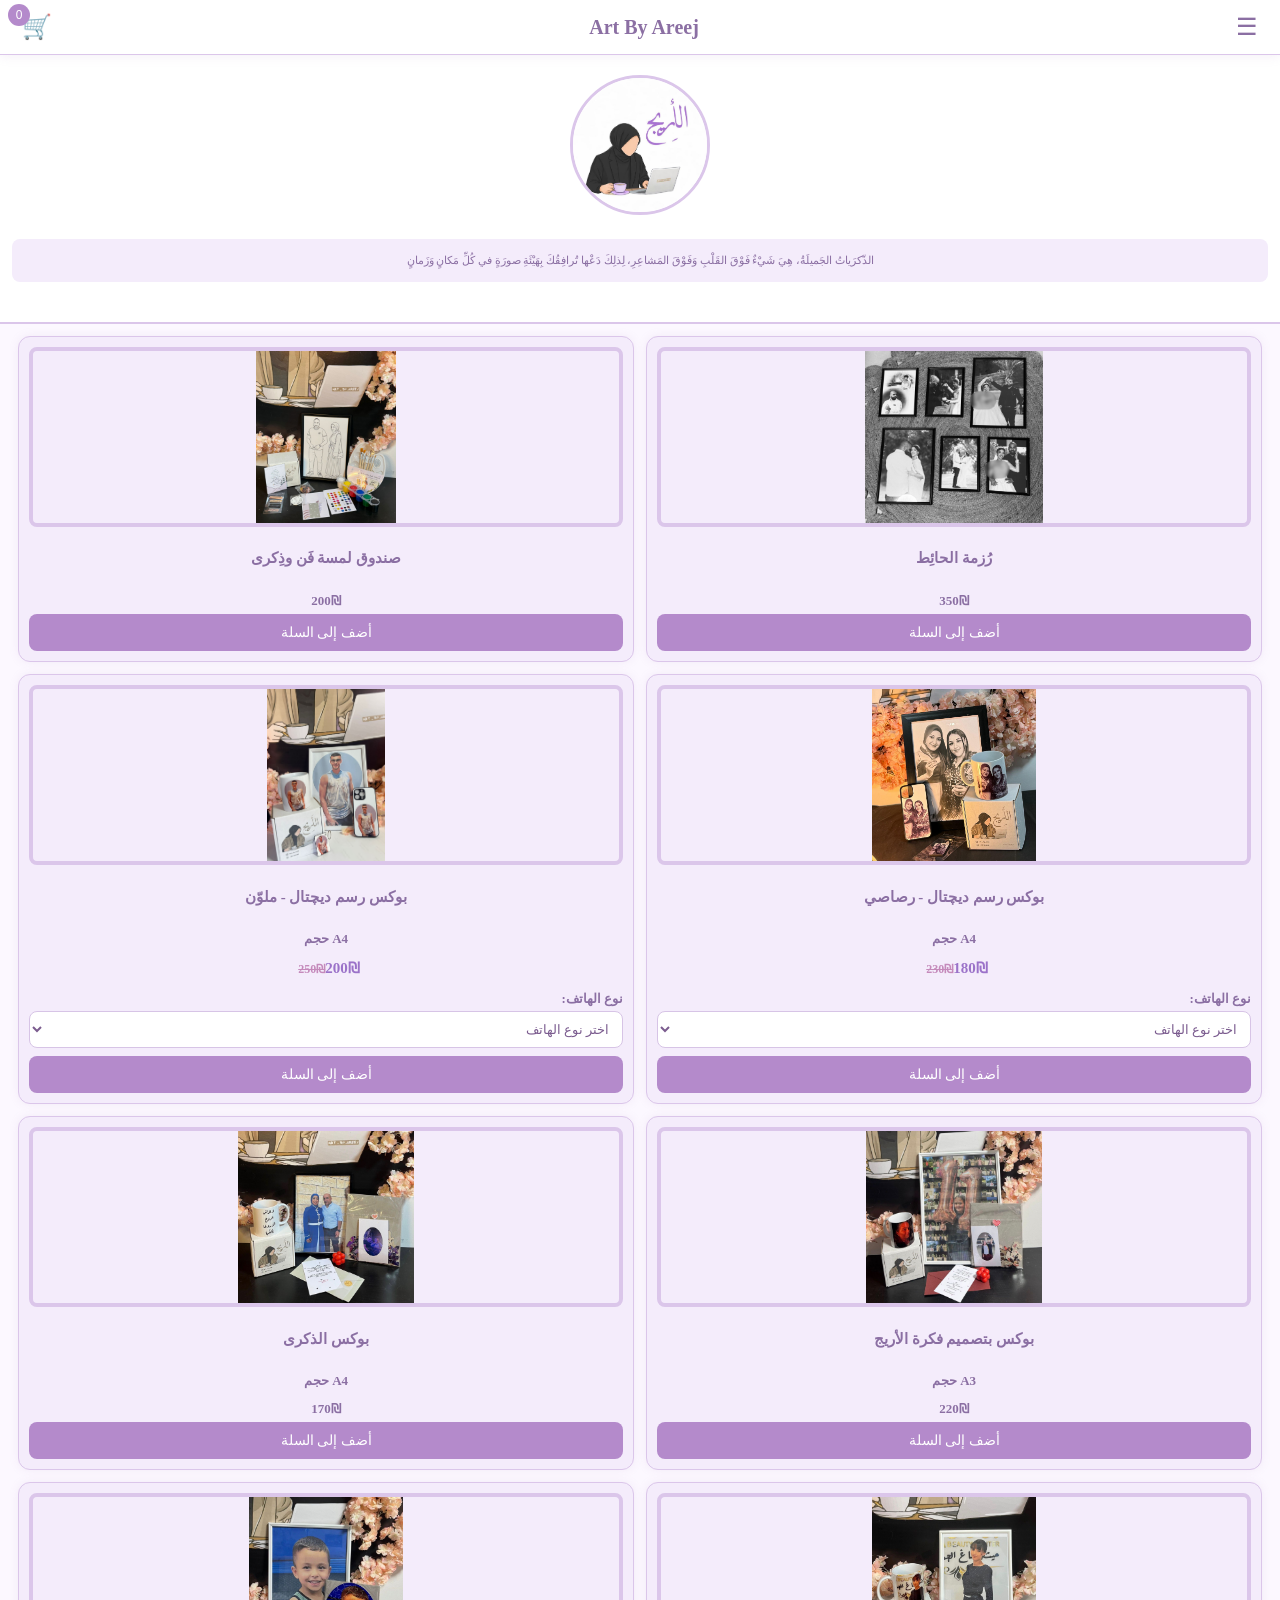
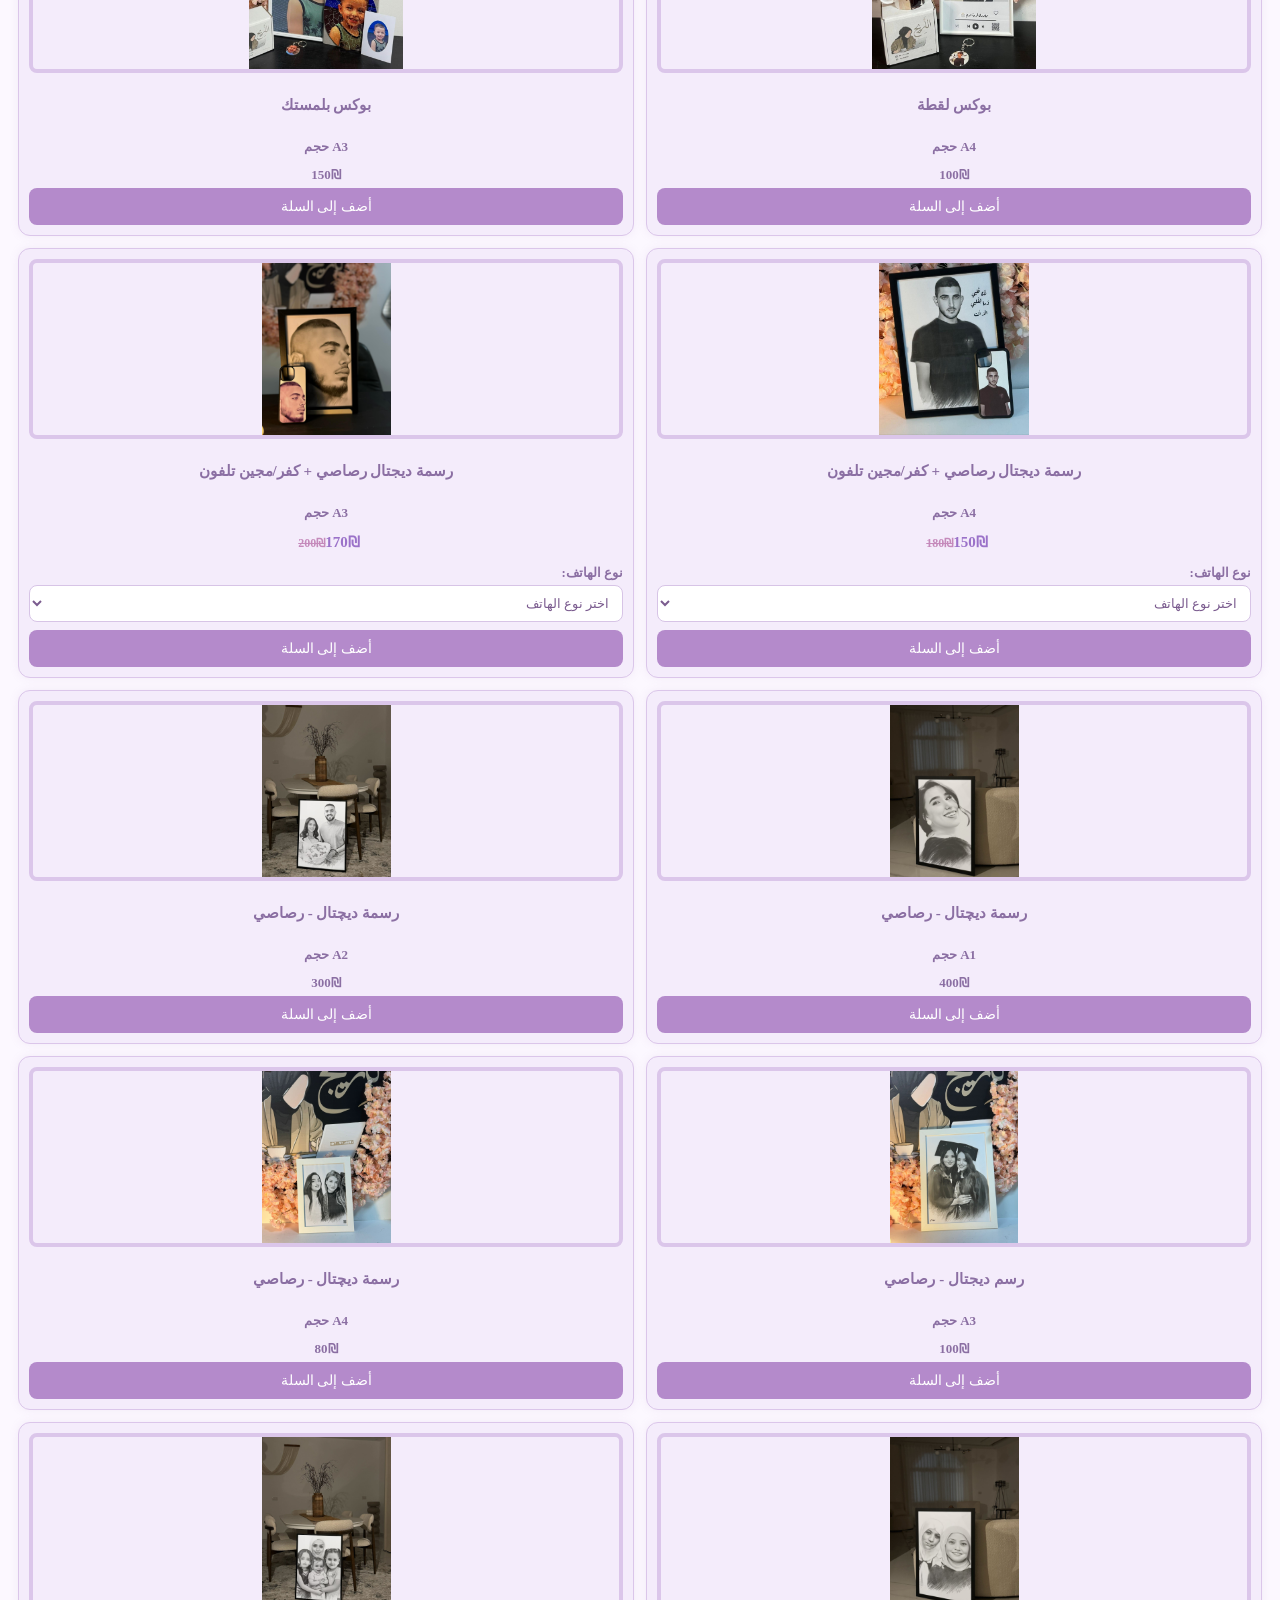
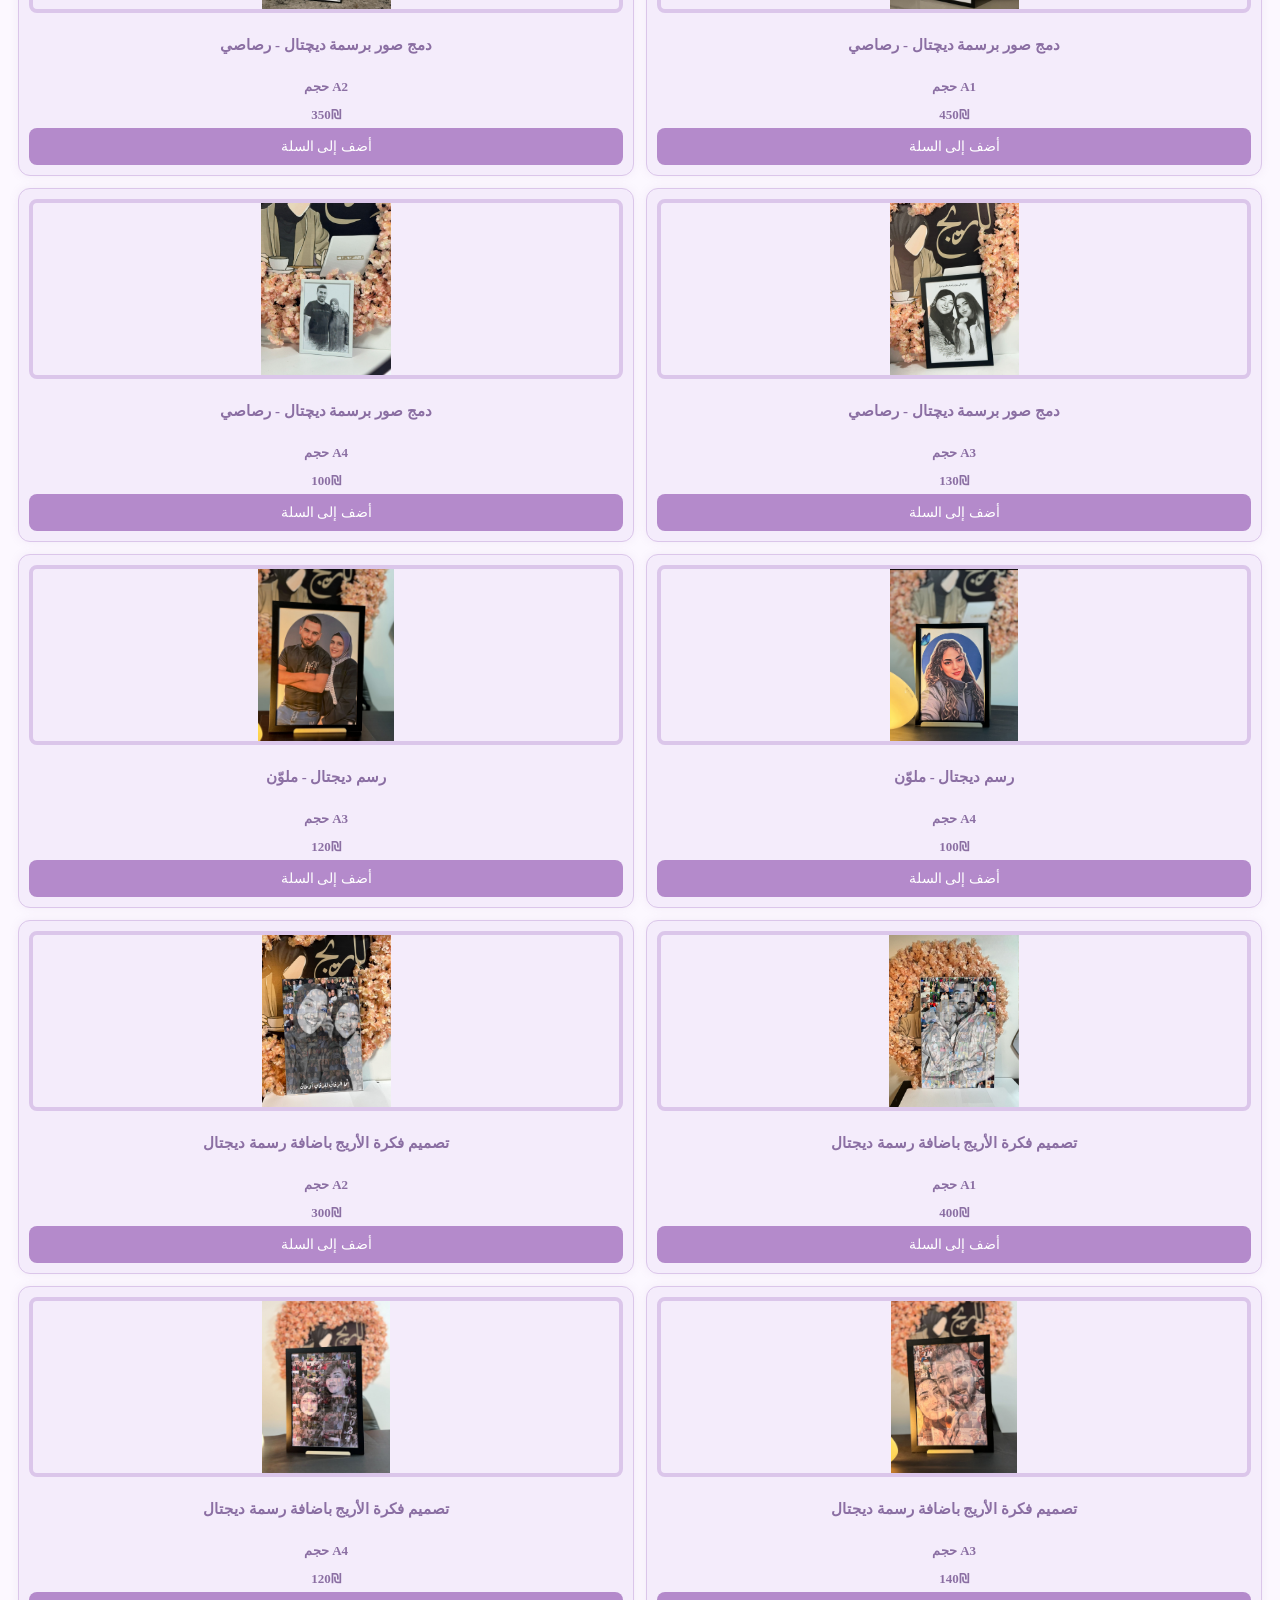
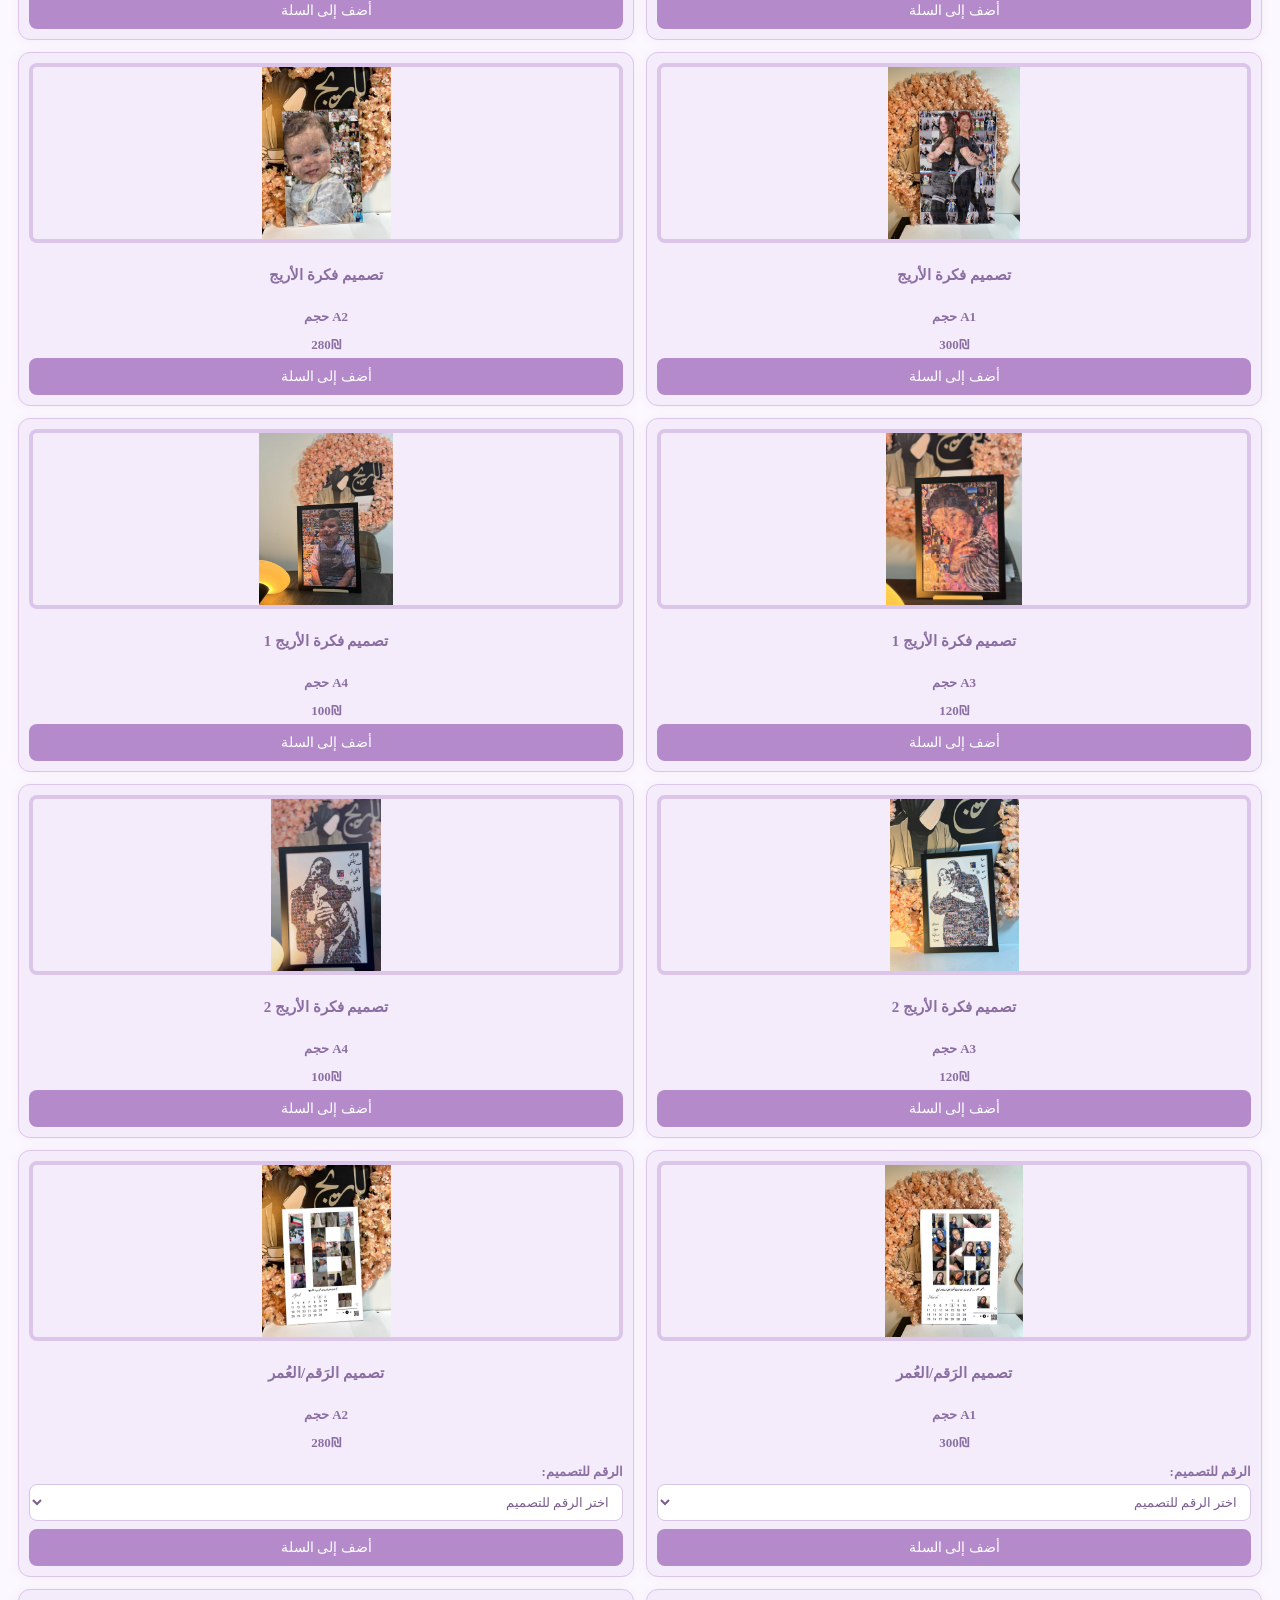
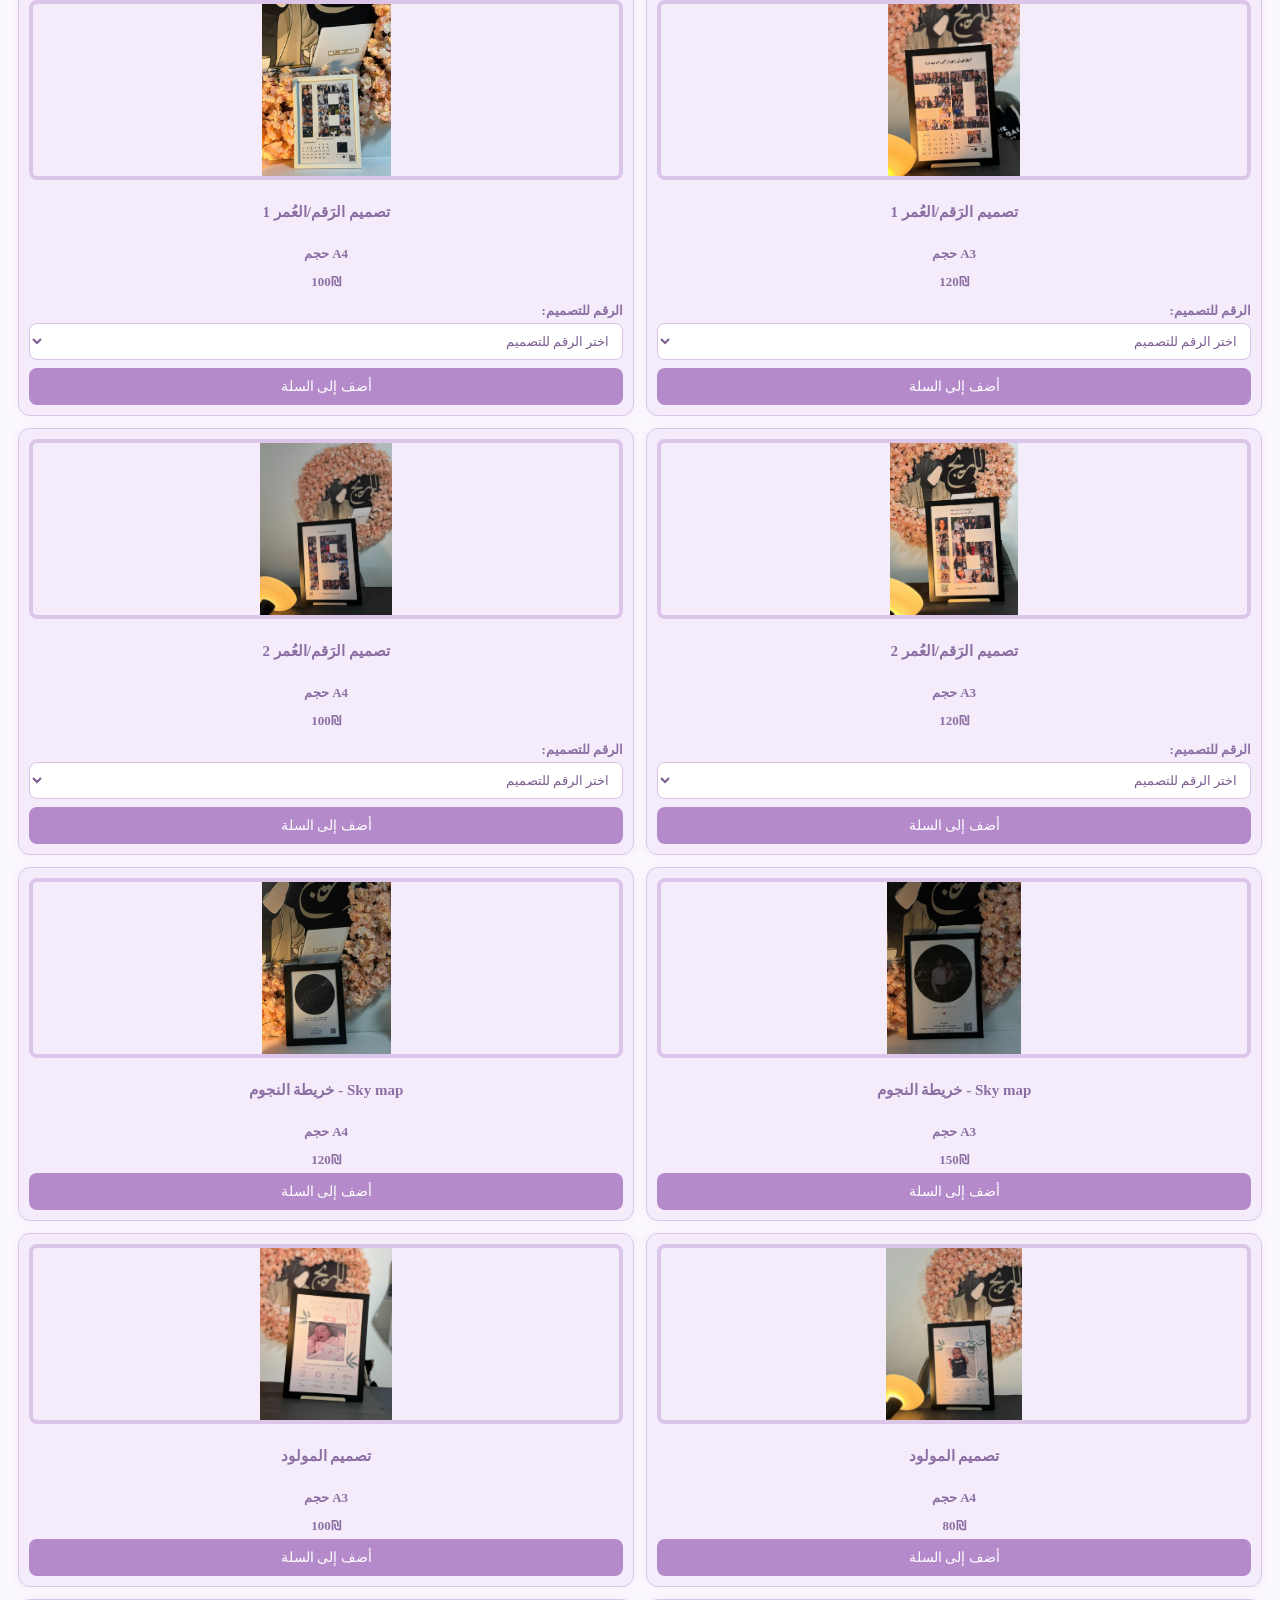
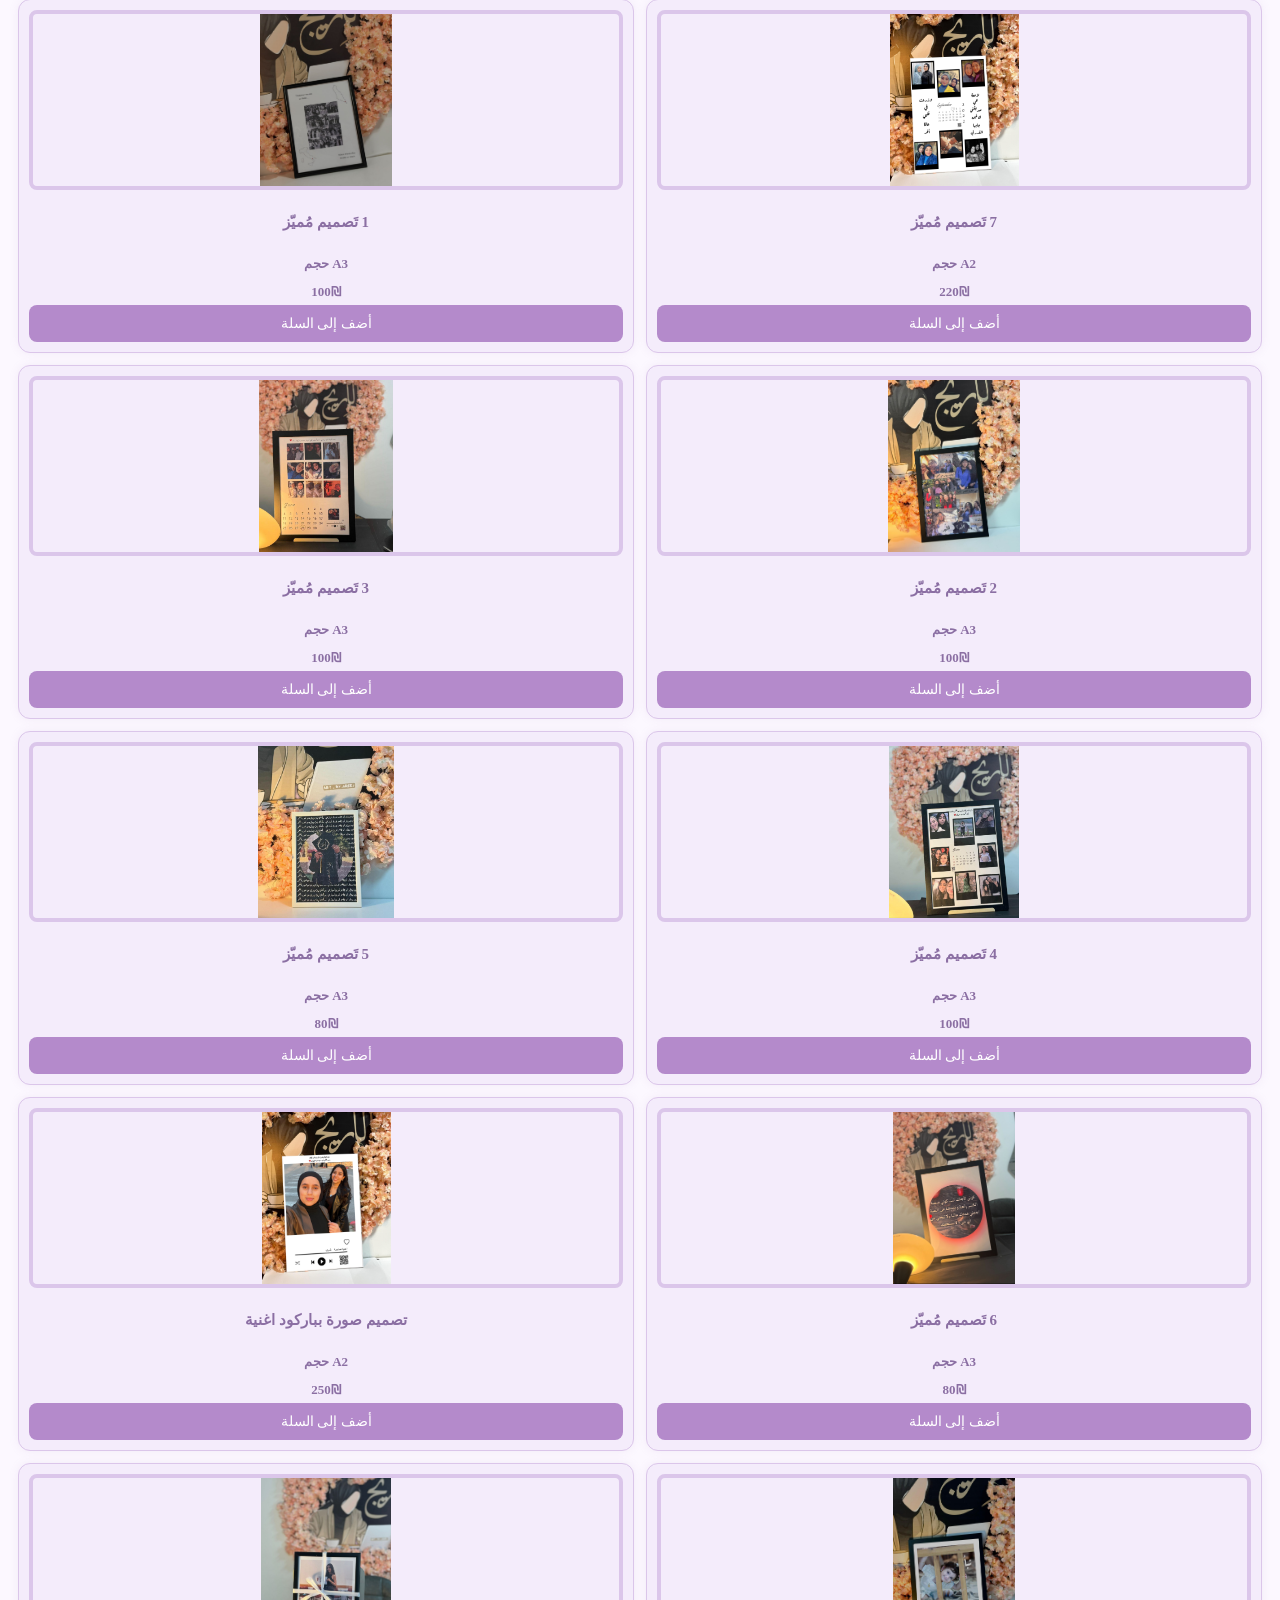
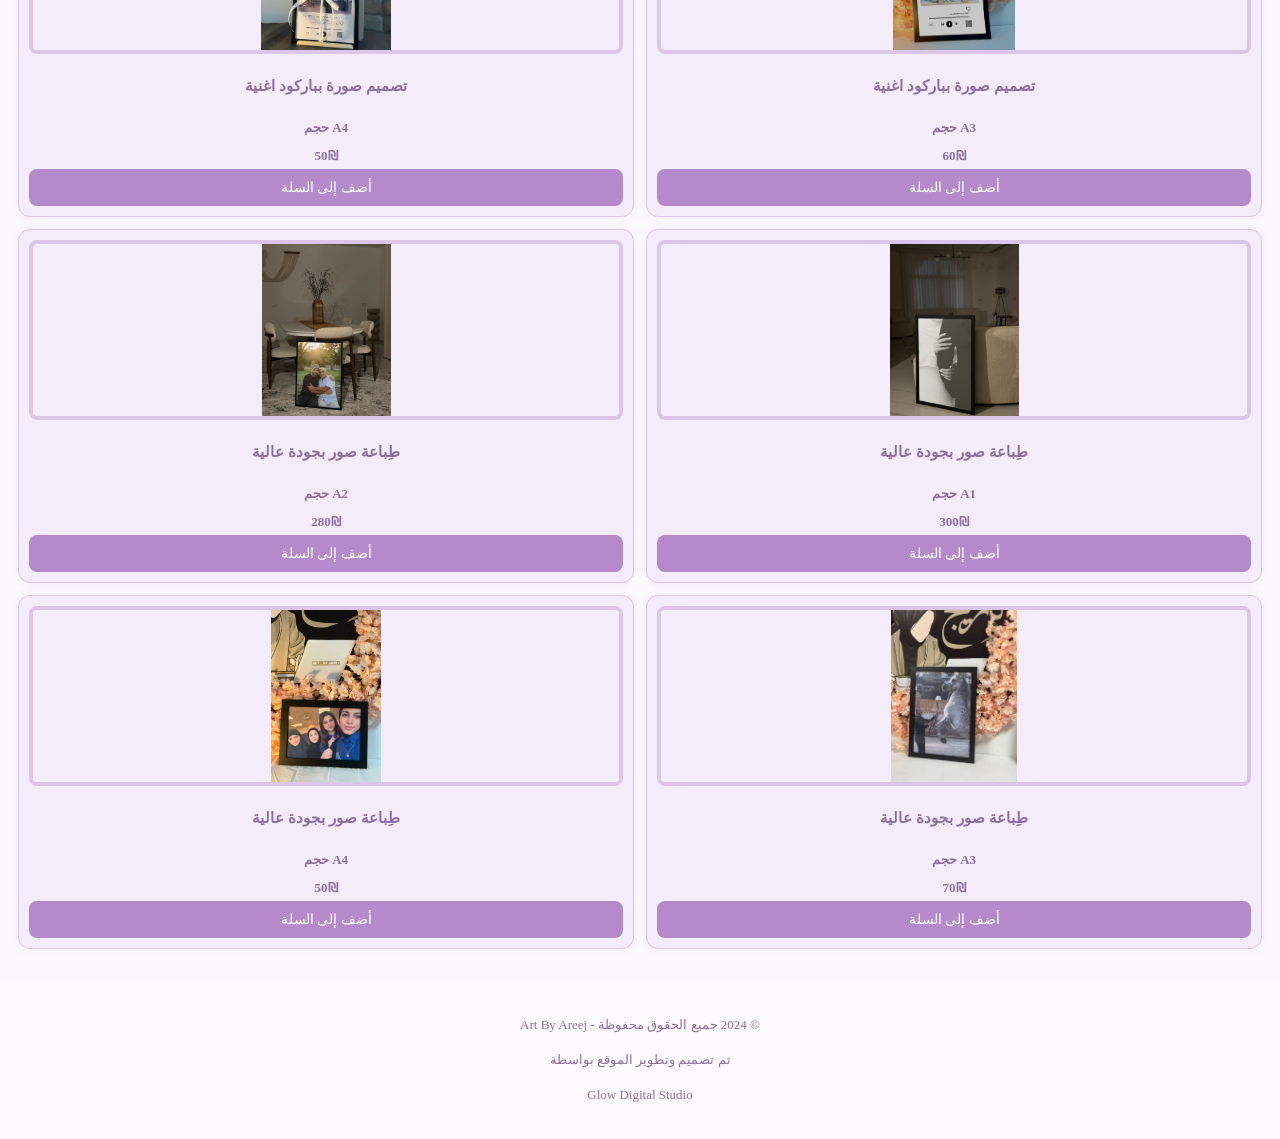
<file: page2.html>
<!DOCTYPE html>
<html lang="ar">
<head>
    <meta charset="UTF-8" />
    <meta name="viewport" content="width=device-width, initial-scale=1.0" />
    <title>كتالوج المنتجات</title>

    

   <style>
    body {
        font-family: Georgia, 'Times New Roman', Times, serif;
        background-color: #fcf8ff;
        color: #7b5c8f;
        margin: 0;
        padding: 0;
        direction: rtl;
        overflow-x: hidden;
    }

    * {
        box-sizing: border-box;
    }

    .top-bar {
        position: sticky;
        top: 0;
        z-index: 2000;
        background: #ffffff;
        border-bottom: 1px solid #dbc6ea;
        display: flex;
        align-items: center;
        justify-content: space-between;
        padding: 12px 16px;
        box-shadow: 0 2px 10px rgba(170, 140, 190, 0.12);
    }

    .top-bar .title {
        font-size: 20px;
        font-weight: bold;
        color: #8b6fa3;
    }

    .icon-btn {
        background: none;
        border: none;
        font-size: 24px;
        cursor: pointer;
        color: #8b6fa3;
        position: relative;
    }

    .cart-badge {
        position: absolute;
        top: -8px;
        left: -8px;
        background: #b48acb;
        color: #fff;
        border-radius: 50%;
        width: 22px;
        height: 22px;
        font-size: 12px;
        display: flex;
        align-items: center;
        justify-content: center;
    }

    header {
        background-color: #ffffff;
        text-align: center;
        border-bottom: 2px solid #dbc6ea;
        padding: 20px 12px;
    }

    .logo {
        width: 140px;
        height: 140px;
        border-radius: 50%;
        object-fit: cover;
        border: 3px solid #dbc6ea;
    }

    .welcome-message {
        background-color: #f4ecfb;
        padding: 12px;
        border-radius: 8px;
        margin: 20px auto;
        width: 100%;
        text-align: center;
        font-size: 11px;
        line-height: 1.7;
        color: #8b6fa3;
    }

    .nav {
        display: flex;
        justify-content: center;
        margin: 10px 0;
        flex-wrap: wrap;
        gap: 10px;
    }

    .nav a {
        text-decoration: none;
        color: #8b6fa3;
        margin: 0 8px;
        font-weight: bold;
        font-size: 14px;
    }

    .nav a:hover {
        text-decoration: underline;
        color: #a277bd;
    }

    #products-page {
        display: block;
    }

    .catalog {
        display: flex;
        flex-wrap: wrap;
        gap: 12px;
        padding: 12px;
        justify-content: center;
    }

    .product {
        background-color: #f4ecfb;
        border-radius: 12px;
        box-shadow: 0 0 10px rgba(170, 140, 190, 0.12);
        padding: 10px;
        flex: 0 1 calc(50% - 12px);
        max-width: calc(50% - 12px);
        text-align: center;
        border: 1px solid #dbc6ea;
        display: flex;
        flex-direction: column;
        justify-content: flex-start;
    }

    .product img {
        width: 100%;
        height: 180px;
        object-fit: contain;
        background-color: #f4ecfb;
        border: 4px solid #dbc6ea;
        border-radius: 8px;
        display: block;
    }

    .product h3 {
        margin: 10px 0 6px;
        font-size: 15px;
        line-height: 1.5;
        min-height: 44px;
        display: flex;
        align-items: center;
        justify-content: center;
        color: #8b6fa3;
    }

    .product p {
        margin: 4px 0;
        font-weight: bold;
        color: #8b6fa3;
        font-size: 13px;
        line-height: 1.5;
    }

    .product label {
        display: block;
        margin-top: 8px;
        margin-bottom: 4px;
        font-weight: bold;
        color: #8b6fa3;
        font-size: 13px;
        text-align: right;
    }

    .product select {
        width: 100%;
        padding: 9px;
        border-radius: 8px;
        border: 1px solid #d7c4e6;
        margin-bottom: 8px;
        font-size: 13px;
        font-family: inherit;
        background: #fff;
        color: #7b5c8f;
    }

    .product button {
        padding: 10px 12px;
        background-color: #b48acb;
        color: #fff;
        border: none;
        border-radius: 8px;
        cursor: pointer;
        margin-top: auto;
        width: 100%;
        font-size: 14px;
        font-family: inherit;
    }

    .product button:hover {
        background-color: #a277bd;
    }

    #cart-page {
        display: none;
        padding: 0 14px 14px;
        min-height: 100vh;
        overflow-x: hidden;
        -webkit-overflow-scrolling: touch;
    }

    .cart-page-header {
        display: flex;
        justify-content: space-between;
        align-items: center;
        margin-bottom: 12px;
        position: sticky;
        top: 0;
        background: #fcf8ff;
        z-index: 1000;
        padding: 8px 0;
    }

    .back-btn {
        background: #ffffff;
        border: 1px solid #d7c4e6;
        color: #8b6fa3;
        border-radius: 50px;
        padding: 10px 16px;
        cursor: pointer;
        font-size: 14px;
        font-family: inherit;
    }

    #cartItems {
        display: flex;
        flex-direction: column;
        gap: 12px;
        margin-bottom: 20px;
    }

    .cart-item {
        background: #f8f1fd;
        border: 1px solid #dbc6ea;
        border-radius: 12px;
        padding: 12px;
        display: flex;
        justify-content: space-between;
        align-items: flex-start;
        gap: 12px;
    }

    .cart-item-info {
        flex: 1;
    }

    .cart-item-name {
        font-weight: bold;
        margin-bottom: 6px;
        color: #8b6fa3;
        font-size: 15px;
        line-height: 1.5;
    }

    .cart-item-meta {
        font-size: 13px;
        color: #9277a8;
        margin-bottom: 4px;
        line-height: 1.5;
    }

    .remove-button {
        background-color: #ffffff;
        color: #b85fa0;
        border: 1px solid #ebcfe6;
        border-radius: 8px;
        padding: 8px 10px;
        cursor: pointer;
        font-family: inherit;
        font-size: 13px;
        flex-shrink: 0;
    }

    .remove-button:hover {
        background-color: #fdf4fb;
    }

    .cart-summary {
        background: #f8f1fd;
        border: 1px solid #dbc6ea;
        border-radius: 12px;
        padding: 14px;
        margin-bottom: 18px;
        color: #8b6fa3;
        font-size: 14px;
        line-height: 1.7;
    }

    .contact-form {
        display: block;
        max-width: 100%;
        margin: 0;
        border-radius: 12px;
        padding: 16px;
        background: #f8f1fd;
        border: 1px solid #dbc6ea;
    }

    .contact-form p {
        font-size: 13px;
        line-height: 1.7;
        margin: 6px 0;
        color: #8b6fa3;
    }

    .contact-form label {
        display: block;
        margin-top: 12px;
        color: #8b6fa3;
        font-weight: bold;
        font-size: 13px;
    }

    .contact-form input,
    .contact-form select,
    .contact-form textarea {
        width: 100%;
        padding: 12px;
        margin: 8px 0 0;
        border-radius: 8px;
        border: 1px solid #d7c4e6;
        font-family: inherit;
        font-size: 16px;
        background: #fff;
        color: #7b5c8f;
    }

    .contact-form textarea {
        resize: vertical;
        min-height: 90px;
    }

    .contact-form button {
        padding: 12px 18px;
        background-color: #b48acb;
        color: #fff;
        border: none;
        border-radius: 8px;
        cursor: pointer;
        width: 100%;
        margin-top: 18px;
        font-size: 15px;
        font-family: inherit;
    }

    .contact-form button:hover {
        background-color: #a277bd;
    }

    .old-price {
        text-decoration: line-through;
        color: #c58abb;
        margin-left: 6px;
        font-size: 12px;
    }

    .new-price {
        color: #9b72c9;
        font-size: 15px;
        font-weight: bold;
    }

    footer {
        text-align: center;
        padding: 20px;
        background-color: #fdfaff;
        color: #8b6fa3;
        margin-top: 20px;
        font-size: 13px;
        line-height: 1.7;
    }

    @media (max-width: 480px) {
        .top-bar {
            padding: 10px 12px;
        }

        .top-bar .title {
            font-size: 18px;
        }

        .icon-btn {
            font-size: 22px;
        }

        .product {
            flex: 0 1 calc(50% - 12px);
            max-width: calc(50% - 12px);
            padding: 8px;
        }

        .product img {
            height: 150px;
        }

        .product h3 {
            font-size: 13px;
            min-height: 40px;
        }

        .product p {
            font-size: 12px;
        }

        .product label,
        .product select,
        .product button {
            font-size: 12px;
        }
    }

    .menu-wrapper {
        position: relative;
    }

    .side-menu {
        display: none;
        position: absolute;
        top: 42px;
        right: 0;
        background: #f8f1fd;
        border: 1px solid #dbc6ea;
        border-radius: 12px;
        box-shadow: 0 8px 18px rgba(170, 140, 190, 0.12);
        min-width: 210px;
        overflow: hidden;
        z-index: 3000;
    }

    .side-menu a {
        display: block;
        padding: 12px 14px;
        color: #8b6fa3;
        text-decoration: none;
        font-size: 14px;
        border-bottom: 1px solid #eee1f5;
    }

    .side-menu a:last-child {
        border-bottom: none;
    }

    .side-menu a:hover {
        background: #efe3f8;
    }

    .side-menu.show {
        display: block;
    }

    .contact-form input,
    .contact-form select,
    .contact-form textarea {
        font-size: 16px;
    }

    #cart-page {
        overflow-x: hidden;
        -webkit-overflow-scrolling: touch;
    }
</style>
</head>

<body>
   <div class="top-bar">
    <div class="menu-wrapper">
        <button class="icon-btn" type="button" onclick="toggleMenu()">☰</button>

        <div class="side-menu" id="sideMenu">
            <a href="index.html">الصفحة الرئيسية</a>
            <a href="page2.html">كتالوج البراويز</a>
            <a href="page3.html">كتالوج المنتجات الأخرى</a>
        </div>
    </div>

    <div class="title">Art By Areej</div>

    <button class="icon-btn" type="button" onclick="showCartPage()">
        🛒
        <span class="cart-badge" id="cartCount">0</span>
    </button>
</div>
    
     <div id="products-page">
        <header>
            <img src="لوجو جديد 2026 2.jpeg" alt="لوجو الموقع" class="logo">
            <div class="welcome-message">
                الذّكرَياتُ الجَميلَةُ، هِيَ شَيْءٌ فَوْقَ القَلْبِ وَفَوْقَ المَشاعِرِ، لِذلِكَ دَعْها تُرافِقُكَ بِهَيْئَةِ صورَةٍ في كُلِّ مَكانٍ وَزَمانٍ
            </div>
        </header>

        <div class="catalog">

            <div class="product">
                <img src="رزمة الحائط.jpg" alt="رُزمة الحائِط ">
                <h3>رُزمة الحائِط</h3>
                <p>350₪</p>
                <button onclick="addToCart('رُزمة الحائِط',350)">أضف إلى السلة</button>
            </div>

            <div class="product">
                <img src="بوكس التلوين 2.jpg" alt="صندوق لمسة فَن وذِكرى ">
                <h3>صندوق لمسة فَن وذِكرى</h3>
                <p>200₪</p>
                <button onclick="addToCart('صندوق لمسة فَن وذِكرى',200)">أضف إلى السلة</button>
            </div>

            <div class="product">
                <img src=" حملة الاريج.jpg" alt="بوكس رسم ديچتال - رصاصي">
                <h3>بوكس رسم ديچتال - رصاصي</h3>
                <p>A4 حجم</p>
                <p><span class="old-price">230₪</span><span class="new-price">180₪</span></p>
                <label for="phoneType1">نوع الهاتف:</label>
                <select id="phoneType1" name="phoneType1">
                    <option value="" disabled selected>اختر نوع الهاتف</option>
                    <option value="iPhone11">iphone 11</option>
                    <option value="iPhone11 pro">iphone 11 pro</option>
                    <option value="iPhone 11 promax">iphone 11 promax</option>
                    <option value="iPhone 12">iphone 12</option>
                    <option value="iPhone 12 pro">iphone 12 pro</option>
                    <option value="iPhone 12 promax">iphone 12 promax</option>
                    <option value="iPhone 13">iphone 13</option>
                    <option value="iPhone 13 pro">iphone 13 pro</option>
                    <option value="iPhone 13 promax">iphone 13 promax</option>
                    <option value="iPhone 14">iphone 14</option>
                    <option value="iPhone 14 pro">iphone 14 pro</option>
                    <option value="iPhone 14 promax">iphone 14 promax</option>
                    <option value="iPhone 14 plus">iphone 14 plus</option>
                    <option value="iPhone 15">iphone 15</option>
                    <option value="iPhone 15 pro">iphone 15 pro</option>
                    <option value="iPhone 15 promax">iphone 15 promax</option>
                    <option value="iPhone 16">iphone 16</option>
                    <option value="iPhone 16 pro">iphone 16 pro</option>
                    <option value="iPhone 16 promax">iphone 16 promax</option>
<option value="iPhone 17">iphone 17 </option>
                                        <option value="iPhone 17 pro">iphone 17 pro</option>
<option value="iPhone 17 pro max">iphone 17 pro max</option>
                    <option value="Samsung 21 ultra">21 ultra</option>
                    <option value="Samsung 22 ultra">22 ultra</option>
                    <option value="Samsung 23 ultra">23 ultra</option>
                    <option value="Samsung A52">A52</option>
                    <option value="Samsung A53">A53</option>
                    <option value="Samsung A71">A71</option>
                    <option value="Samsung A73">A73</option>
                    <option value="Samsung 24 ultra">24 ultra</option>
<option value="Samsung 25 ultra">25 ultra</option>
<option value="Samsung 26 ultra">26 ultra</option>
                </select>
                <button onclick="addToCart('بوكس رسم ديچتال - رصاصي',180,'phoneType1')">أضف إلى السلة</button>
            </div>

            <div class="product">
                <img src="بوكس ديجتال ملون2.jpg" alt="بوكس رسم ديچتال - ملوّن">
                <h3>بوكس رسم ديچتال - ملوّن</h3>
                <p>A4 حجم</p>
                <p><span class="old-price">250₪</span><span class="new-price">200₪</span></p>
                <label for="phoneType2">نوع الهاتف:</label>
                <select id="phoneType2" name="phoneType2">
                    <option value="" disabled selected>اختر نوع الهاتف</option>
                    <option value="iPhone11">iphone 11</option>
                    <option value="iPhone11 pro">iphone 11 pro</option>
                    <option value="iPhone 11 promax">iphone 11 promax</option>
                    <option value="iPhone 12">iphone 12</option>
                    <option value="iPhone 12 pro">iphone 12 pro</option>
                    <option value="iPhone 12 promax">iphone 12 promax</option>
                    <option value="iPhone 13">iphone 13</option>
                    <option value="iPhone 13 pro">iphone 13 pro</option>
                    <option value="iPhone 13 promax">iphone 13 promax</option>
                    <option value="iPhone 14">iphone 14</option>
                    <option value="iPhone 14 pro">iphone 14 pro</option>
                    <option value="iPhone 14 promax">iphone 14 promax</option>
                    <option value="iPhone 14 plus">iphone 14 plus</option>
                    <option value="iPhone 15">iphone 15</option>
                    <option value="iPhone 15 pro">iphone 15 pro</option>
                    <option value="iPhone 15 promax">iphone 15 promax</option>
                    <option value="iPhone 16">iphone 16</option>
                    <option value="iPhone 16 pro">iphone 16 pro</option>
                    <option value="iPhone 16 promax">iphone 16 promax</option>
<option value="iPhone 17">iphone 17 </option>
                                        <option value="iPhone 17 pro">iphone 17 pro</option>
<option value="iPhone 17 pro max">iphone 17 pro max</option>
                    <option value="Samsung 21 ultra">21 ultra</option>
                    <option value="Samsung 22 ultra">22 ultra</option>
                    <option value="Samsung 23 ultra">23 ultra</option>
                    <option value="Samsung A52">A52</option>
                    <option value="Samsung A53">A53</option>
                    <option value="Samsung A71">A71</option>
                    <option value="Samsung A73">A73</option>
             <option value="Samsung 24 ultra">24 ultra</option>
<option value="Samsung 25 ultra">25 ultra</option>
<option value="Samsung 26 ultra">26 ultra</option>
                </select>
                <button onclick="addToCart('بوكس رسم ديچتال - ملون',200,'phoneType2')">أضف إلى السلة</button>
            </div>

            <div class="product">
                <img src="بوكس بتصميم فكرة الاريج a3.jpeg" alt="بوكس بتصميم فكرة الأريج">
                <h3>بوكس بتصميم فكرة الأريج</h3>
                <p>A3 حجم</p>
                <p>220₪</p>
                <button onclick="addToCart('بوكس بتصميم فكرة الاريج',220)">أضف إلى السلة</button>
            </div>

            <div class="product">
                <img src="بوكس الذكرى.jpeg" alt="بوكس الذكرى">
                <h3>بوكس الذكرى</h3>
                <p>A4 حجم</p>
                <p>170₪</p>
                <button onclick="addToCart('بوكس الذكرى',170)">أضف إلى السلة</button>
            </div>

            <div class="product">
                <img src="بوكس لقطه a4.jpeg" alt="بوكس لقطة">
                <h3>بوكس لقطة</h3>
                <p>A4 حجم</p>
                <p>100₪</p>
                <button onclick="addToCart('بوكس لقطة',100)">أضف إلى السلة</button>
            </div>

            <div class="product">
                <img src="بوكس بلمستك a3.jpeg" alt="بوكس بلمستك">
                <h3>بوكس بلمستك</h3>
                <p>A3 حجم</p>
                <p>150₪</p>
                <button onclick="addToCart('بوكس بلمستك',150)">أضف إلى السلة</button>
            </div>

            <div class="product">
                <img src=" برواز ومجين.jpg " alt="رسمة ديجتال رصاصي + كفر/مجين تلفون">
                <h3>رسمة ديجتال رصاصي + كفر/مجين تلفون</h3>
                <p>A4 حجم</p>
                <p><span class="old-price">180₪</span><span class="new-price">150₪</span></p>
                <label for="phoneType3">نوع الهاتف:</label>
                <select id="phoneType3" name="phoneType3">
                    <option value="" disabled selected>اختر نوع الهاتف</option>
                    <option value="iPhone11">iphone 11</option>
                    <option value="iPhone11 pro">iphone 11 pro</option>
                    <option value="iPhone 11 promax">iphone 11 promax</option>
                    <option value="iPhone 12">iphone 12</option>
                    <option value="iPhone 12 pro">iphone 12 pro</option>
                    <option value="iPhone 12 promax">iphone 12 promax</option>
                    <option value="iPhone 13">iphone 13</option>
                    <option value="iPhone 13 pro">iphone 13 pro</option>
                    <option value="iPhone 13 promax">iphone 13 promax</option>
                    <option value="iPhone 14">iphone 14</option>
                    <option value="iPhone 14 pro">iphone 14 pro</option>
                    <option value="iPhone 14 promax">iphone 14 promax</option>
                    <option value="iPhone 14 plus">iphone 14 plus</option>
                    <option value="iPhone 15">iphone 15</option>
                    <option value="iPhone 15 pro">iphone 15 pro</option>
                    <option value="iPhone 15 promax">iphone 15 promax</option>
                    <option value="iPhone 16">iphone 16</option>
                    <option value="iPhone 16 pro">iphone 16 pro</option>
                    <option value="iPhone 16 promax">iphone 16 promax</option>
<option value="iPhone 17">iphone 17 </option>
                                        <option value="iPhone 17 pro">iphone 17 pro</option>
<option value="iPhone 17 pro max">iphone 17 pro max</option>
                    <option value="Samsung 21 ultra">21 ultra</option>
                    <option value="Samsung 22 ultra">22 ultra</option>
                    <option value="Samsung 23 ultra">23 ultra</option>
                    <option value="Samsung A52">A52</option>
                    <option value="Samsung A53">A53</option>
                    <option value="Samsung A71">A71</option>
                    <option value="Samsung A73">A73</option>
             <option value="Samsung 24 ultra">24 ultra</option>
<option value="Samsung 25 ultra">25 ultra</option>
<option value="Samsung 26 ultra">26 ultra</option>
                </select>
                <button onclick="addToCart('كڤر تلفون رسمة ديجتال - A4 رصاصي',150,'phoneType3')">أضف إلى السلة</button>
            </div>

            <div class="product">
                <img src=" رسم ديجتال مع كفر a3.jpg " alt="برواز + كڤر تلفون رسمة ديجتال - رصاصي حجم A3">
                <h3>رسمة ديجتال رصاصي + كفر/مجين تلفون</h3>
                <p>A3 حجم</p>
                <p><span class="old-price">200₪</span><span class="new-price">170₪</span></p>
                <label for="phoneType4">نوع الهاتف:</label>
                <select id="phoneType4" name="phoneType4">
                    <option value="" disabled selected>اختر نوع الهاتف</option>
                    <option value="iPhone11">iphone 11</option>
                    <option value="iPhone11 pro">iphone 11 pro</option>
                    <option value="iPhone 11 promax">iphone 11 promax</option>
                    <option value="iPhone 12">iphone 12</option>
                    <option value="iPhone 12 pro">iphone 12 pro</option>
                    <option value="iPhone 12 promax">iphone 12 promax</option>
                    <option value="iPhone 13">iphone 13</option>
                    <option value="iPhone 13 pro">iphone 13 pro</option>
                    <option value="iPhone 13 promax">iphone 13 promax</option>
                    <option value="iPhone 14">iphone 14</option>
                    <option value="iPhone 14 pro">iphone 14 pro</option>
                    <option value="iPhone 14 promax">iphone 14 promax</option>
                    <option value="iPhone 14 plus">iphone 14 plus</option>
                    <option value="iPhone 15">iphone 15</option>
                    <option value="iPhone 15 pro">iphone 15 pro</option>
                    <option value="iPhone 15 promax">iphone 15 promax</option>
                    <option value="iPhone 16">iphone 16</option>
                    <option value="iPhone 16 pro">iphone 16 pro</option>
                    <option value="iPhone 16 promax">iphone 16 promax</option>
<option value="iPhone 17">iphone 17 </option>
                    <option value="iPhone 17 pro">iphone 17 pro</option>
                    <option value="iPhone 17 pro max">iphone 17 pro max</option>
                    <option value="Samsung 21 ultra">21 ultra</option>
                    <option value="Samsung 22 ultra">22 ultra</option>
                    <option value="Samsung 23 ultra">23 ultra</option>
                    <option value="Samsung A52">A52</option>
                    <option value="Samsung A53">A53</option>
                    <option value="Samsung A71">A71</option>
                    <option value="Samsung A73">A73</option>
            <option value="Samsung 24 ultra">24 ultra</option>
<option value="Samsung 25 ultra">25 ultra</option>
<option value="Samsung 26 ultra">26 ultra</option>
                </select>
                <button onclick="addToCart('كڤر تلفون رسمة ديجتال - A3 رصاصي',170,'phoneType4')">أضف إلى السلة</button>
            </div>

            <div class="product">
                <img src="غير دمج a1.jpg" alt="رسمة ديچتال - رصاصي حجم A1 ">
                <h3>رسمة ديچتال - رصاصي</h3>
                <p>A1 حجم</p>
                <p>400₪</p>
                <button onclick="addToCart('A1 برواز ديجتال رصاصي حجم',400)">أضف إلى السلة</button>
            </div>

            <div class="product">
                <img src="غير دمج a2.jpg" alt="رسمة ديچتال - رصاصي حجم A2 ">
                <h3>رسمة ديچتال - رصاصي</h3>
                <p>A2 حجم</p>
                <p>300₪</p>
                <button onclick="addToCart('A2 برواز ديجتال رصاصي حجم',300)">أضف إلى السلة</button>
            </div>

            <div class="product">
                <img src="دمج صور ديجتال رصاصي3 A.jpg" alt="رسم ديجتال - رصاصي حجم A3 ">
                <h3>رسم ديجتال - رصاصي</h3>
                <p>A3 حجم</p>
                <p>100₪</p>
                <button onclick="addToCart('رسم ديچتال - رصاصي A3',100)">أضف إلى السلة</button>
            </div>

            <div class="product">
                <img src="دمج صور ديجتال رصاصي3 A4.jpg" alt="رسمة ديچتال - رصاصي حجم A4 ">
                <h3>رسمة ديچتال - رصاصي</h3>
                <p>A4 حجم</p>
                <p>80₪</p>
                <button onclick="addToCart('A4 برواز ديجتال رصاصي حجم',80)">أضف إلى السلة</button>
            </div>

            <div class="product">
                <img src="a1 دمج.jpg" alt="برواز ديجتال رصاصي A1 ">
                <h3>دمج صور برسمة ديچتال - رصاصي</h3>
                <p>A1 حجم</p>
                <p>450₪</p>
                <button onclick="addToCart('دمج صور ديجتال رصاصي A1',450)">أضف إلى السلة</button>
            </div>

            <div class="product">
                <img src=" a2 دمج .jpg " alt="برواز ديجتال رصاصي A2 ">
                <h3>دمج صور برسمة ديچتال - رصاصي</h3>
                <p>A2 حجم</p>
                <p>350₪</p>
                <button onclick="addToCart('دمج صور ديجتال رصاصي A2',350)">أضف إلى السلة</button>
            </div>

            <div class="product">
                <img src="دمج صور ديجتال رصاصي2.jpg" alt="برواز ديجتال رصاصي A3 ">
                <h3>دمج صور برسمة ديچتال - رصاصي</h3>
                <p>A3 حجم</p>
                <p>130₪</p>
                <button onclick="addToCart('دمج صور ديجتال رصاصي A3',130)">أضف إلى السلة</button>
            </div>

            <div class="product">
                <img src="دمج رصاصي A4.jpg" alt="برواز ديجتال رصاصي A4 ">
                <h3>دمج صور برسمة ديچتال - رصاصي</h3>
                <p>A4 حجم</p>
                <p>100₪</p>
                <button onclick="addToCart('دمج صور ديجتال رصاصي A4',100)">أضف إلى السلة</button>
            </div>

            <div class="product">
                <img src="ديجتال ملون A4.jpg" alt="رسم ديجتال - ملوّن حجم A4">
                <h3>رسم ديجتال - ملوّن</h3>
                <p>A4 حجم</p>
                <p>100₪</p>
                <button onclick="addToCart('رسم ديجتال - ملوّن حجم A4',100)">أضف إلى السلة</button>
            </div>

            <div class="product">
                <img src="رسمة ديجتال ملون 1 A3.jpg" alt="رسم ديجتال - ملوّن حجم A3 ">
                <h3>رسم ديجتال - ملوّن</h3>
                <p>A3 حجم</p>
                <p>120₪</p>
                <button onclick="addToCart('رسم ديجتال - ملوّن حجم A3',120)">أضف إلى السلة</button>
            </div>

            <div class="product">
                <img src="تصميم فكرة الاريج A1 مع اضافة رسم ديجتال.jpg" alt="تصميم فكرة الأريج باضافة رسمة ديجتال A1">
                <h3>تصميم فكرة الأريج باضافة رسمة ديجتال</h3>
                <p>A1 حجم</p>
                <p>400₪</p>
                <button onclick="addToCart('تصميم فكرة الأريج باضافة رسمة ديجتال A1',400)">أضف إلى السلة</button>
            </div>

            <div class="product">
                <img src="تصميم فكرة الاريج مع رسم ديجتال A2.jpg" alt="تصميم فكرة الأريج باضافة رسمة ديجتال A2">
                <h3>تصميم فكرة الأريج باضافة رسمة ديجتال</h3>
                <p>A2 حجم</p>
                <p>300₪</p>
                <button onclick="addToCart('تصميم فكرة الأريج باضافة رسمة ديجتال A2',300)">أضف إلى السلة</button>
            </div>

            <div class="product">
                <img src=" فكرة الاريج باضافة رسم ديجتال2.jpg" alt="تصميم فكرة الأريج باضافة رسمة ديجتال A3">
                <h3>تصميم فكرة الأريج باضافة رسمة ديجتال</h3>
                <p>A3 حجم</p>
                <p>140₪</p>
                <button onclick="addToCart('تصميم فكرة الأريج باضافة رسمة ديجتال A3',140)">أضف إلى السلة</button>
            </div>

            <div class="product">
                <img src="رسمة فكرة الاريج باضافة رسم ديجتال3.jpg" alt="تصميم فكرة الأريج باضافة رسمة ديجتال A4">
                <h3>تصميم فكرة الأريج باضافة رسمة ديجتال</h3>
                <p>A4 حجم</p>
                <p>120₪</p>
                <button onclick="addToCart('تصميم فكرة الأريج باضافة رسمة ديجتال A4',120)">أضف إلى السلة</button>
            </div>

            <div class="product">
                <img src="تصميم فكرة الاريح 1A.jpg" alt="تصميم فكرة الأريج A1">
                <h3>تصميم فكرة الأريج</h3>
                <p>A1 حجم</p>
                <p>300₪</p>
                <button onclick="addToCart('تصميم فكرة الاريج A1',300)">أضف إلى السلة</button>
            </div>

            <div class="product">
                <img src="تصميم فكرة الاريج A2.jpg" alt="تصميم فكرة الأريج A2">
                <h3>تصميم فكرة الأريج</h3>
                <p>A2 حجم</p>
                <p>280₪</p>
                <button onclick="addToCart('تصميم فكرة الاريج A2',280)">أضف إلى السلة</button>
            </div>

            <div class="product">
                <img src="فكرة الاريج A3.jpg" alt="تصميم فكرة الأريج 1 A3">
                <h3>تصميم فكرة الأريج 1</h3>
                <p>A3 حجم</p>
                <p>120₪</p>
                <button onclick="addToCart('1 تصميم فكرة الأريج A3',120)">أضف إلى السلة</button>
            </div>

            <div class="product">
                <img src="فكرة الاريج A4.jpg" alt="تصميم فكرة الأريج 1 A4">
                <h3>تصميم فكرة الأريج 1</h3>
                <p>A4 حجم</p>
                <p>100₪</p>
                <button onclick="addToCart('1 تصميم فكرة الأريج A4',100)">أضف إلى السلة</button>
            </div>

            <div class="product">
                <img src="فكرة الاريج 2 A3.jpg" alt="تصميم فكرة الأريج 2 A3">
                <h3>تصميم فكرة الأريج 2</h3>
                <p>A3 حجم</p>
                <p>120₪</p>
                <button onclick="addToCart('2 تصميم فكرة الاريج A3',120)">أضف إلى السلة</button>
            </div>

            <div class="product">
                <img src="A4 فكرة الاريج2.jpg" alt="تصميم فكرة الأريج 2 A4">
                <h3>تصميم فكرة الأريج 2</h3>
                <p>A4 حجم</p>
                <p>100₪</p>
                <button onclick="addToCart('2 تصميم فكرة الاريج A4',100)">أضف إلى السلة</button>
            </div>

            <div class="product">
                <img src="تصميم الرقم العمر A1.jpg" alt="تصميم الرَقم/العُمر A1">
                <h3>تصميم الرَقم/العُمر</h3>
                <p>A1 حجم</p>
                <p>300₪</p>
                <label for="designNumber5">الرقم للتصميم:</label>
                <select id="designNumber5" name="designNumber5">
                    <option value="" disabled selected>اختر الرقم للتصميم</option>
                    <option value="1">1</option><option value="2">2</option><option value="3">3</option>
                    <option value="4">4</option><option value="5">5</option><option value="6">6</option>
                    <option value="7">7</option><option value="8">8</option><option value="9">9</option>
                    <option value="10">10</option><option value="11">11</option><option value="12">12</option>
                    <option value="13">13</option><option value="14">14</option><option value="15">15</option>
                    <option value="16">16</option><option value="17">17</option><option value="18">18</option>
                    <option value="19">19</option><option value="20">20</option><option value="21">21</option>
                    <option value="22">22</option><option value="23">23</option><option value="24">24</option>
                    <option value="25">25</option><option value="26">26</option><option value="27">27</option>
                    <option value="28">28</option><option value="29">29</option><option value="30">30</option>
                    <option value="31">31</option><option value="32">32</option><option value="33">33</option>
                    <option value="34">34</option><option value="35">35</option><option value="36">36</option>
                    <option value="37">37</option><option value="38">38</option><option value="39">39</option>
                    <option value="40">40</option><option value="41">41</option><option value="42">42</option>
                    <option value="43">43</option><option value="44">44</option><option value="45">45</option>
                    <option value="46">46</option><option value="47">47</option><option value="48">48</option>
                    <option value="49">49</option><option value="50">50</option><option value="51">51</option>
                    <option value="52">52</option><option value="53">53</option><option value="54">54</option>
                    <option value="55">55</option><option value="56">56</option><option value="57">57</option>
                    <option value="58">58</option><option value="59">59</option><option value="60">60</option>
                </select>
                <button onclick="addToCart('1 تصميم الرَقم/العُمر A1',300,'designNumber5')">أضف إلى السلة</button>
            </div>

            <div class="product">
                <img src="تصميم الرقم والعمر A2.jpg" alt="تصميم الرَقم/العُمر A2">
                <h3>تصميم الرَقم/العُمر</h3>
                <p>A2 حجم</p>
                <p>280₪</p>
                <label for="designNumber6">الرقم للتصميم:</label>
                <select id="designNumber6" name="designNumber6">
                    <option value="" disabled selected>اختر الرقم للتصميم</option>
                    <option value="1">1</option><option value="2">2</option><option value="3">3</option>
                    <option value="4">4</option><option value="5">5</option><option value="6">6</option>
                    <option value="7">7</option><option value="8">8</option><option value="9">9</option>
                    <option value="10">10</option><option value="11">11</option><option value="12">12</option>
                    <option value="13">13</option><option value="14">14</option><option value="15">15</option>
                    <option value="16">16</option><option value="17">17</option><option value="18">18</option>
                    <option value="19">19</option><option value="20">20</option><option value="21">21</option>
                    <option value="22">22</option><option value="23">23</option><option value="24">24</option>
                    <option value="25">25</option><option value="26">26</option><option value="27">27</option>
                    <option value="28">28</option><option value="29">29</option><option value="30">30</option>
                    <option value="31">31</option><option value="32">32</option><option value="33">33</option>
                    <option value="34">34</option><option value="35">35</option><option value="36">36</option>
                    <option value="37">37</option><option value="38">38</option><option value="39">39</option>
                    <option value="40">40</option><option value="41">41</option><option value="42">42</option>
                    <option value="43">43</option><option value="44">44</option><option value="45">45</option>
                    <option value="46">46</option><option value="47">47</option><option value="48">48</option>
                    <option value="49">49</option><option value="50">50</option><option value="51">51</option>
                    <option value="52">52</option><option value="53">53</option><option value="54">54</option>
                    <option value="55">55</option><option value="56">56</option><option value="57">57</option>
                    <option value="58">58</option><option value="59">59</option><option value="60">60</option>
                </select>
                <button onclick="addToCart('1 تصميم الرَقم/العُمر A2',280,'designNumber6')">أضف إلى السلة</button>
            </div>

            <div class="product">
                <img src="تصميم العمر الرقم A3.jpg" alt="تصميم الرَقم/العُمر A3">
                <h3>تصميم الرَقم/العُمر 1</h3>
                <p>A3 حجم</p>
                <p>120₪</p>
                <label for="designNumber1">الرقم للتصميم:</label>
                <select id="designNumber1" name="designNumber1">
                    <option value="" disabled selected>اختر الرقم للتصميم</option>
                    <option value="1">1</option><option value="2">2</option><option value="3">3</option>
                    <option value="4">4</option><option value="5">5</option><option value="6">6</option>
                    <option value="7">7</option><option value="8">8</option><option value="9">9</option>
                    <option value="10">10</option><option value="11">11</option><option value="12">12</option>
                    <option value="13">13</option><option value="14">14</option><option value="15">15</option>
                    <option value="16">16</option><option value="17">17</option><option value="18">18</option>
                    <option value="19">19</option><option value="20">20</option><option value="21">21</option>
                    <option value="22">22</option><option value="23">23</option><option value="24">24</option>
                    <option value="25">25</option><option value="26">26</option><option value="27">27</option>
                    <option value="28">28</option><option value="29">29</option><option value="30">30</option>
                    <option value="31">31</option><option value="32">32</option><option value="33">33</option>
                    <option value="34">34</option><option value="35">35</option><option value="36">36</option>
                    <option value="37">37</option><option value="38">38</option><option value="39">39</option>
                    <option value="40">40</option><option value="41">41</option><option value="42">42</option>
                    <option value="43">43</option><option value="44">44</option><option value="45">45</option>
                    <option value="46">46</option><option value="47">47</option><option value="48">48</option>
                    <option value="49">49</option><option value="50">50</option><option value="51">51</option>
                    <option value="52">52</option><option value="53">53</option><option value="54">54</option>
                    <option value="55">55</option><option value="56">56</option><option value="57">57</option>
                    <option value="58">58</option><option value="59">59</option><option value="60">60</option>
                </select>
                <button onclick="addToCart('1 تصميم الرَقم/العُمر A3',120,'designNumber1')">أضف إلى السلة</button>
            </div>

            <div class="product">
                <img src="A4 تصميم العمر الرقم.jpg" alt="تصميم الرَقم/العُمر A4">
                <h3>تصميم الرَقم/العُمر 1</h3>
                <p>A4 حجم</p>
                <p>100₪</p>
                <label for="designNumber2">الرقم للتصميم:</label>
                <select id="designNumber2" name="designNumber2">
                    <option value="" disabled selected>اختر الرقم للتصميم</option>
                    <option value="1">1</option><option value="2">2</option><option value="3">3</option>
                    <option value="4">4</option><option value="5">5</option><option value="6">6</option>
                    <option value="7">7</option><option value="8">8</option><option value="9">9</option>
                    <option value="10">10</option><option value="11">11</option><option value="12">12</option>
                    <option value="13">13</option><option value="14">14</option><option value="15">15</option>
                    <option value="16">16</option><option value="17">17</option><option value="18">18</option>
                    <option value="19">19</option><option value="20">20</option><option value="21">21</option>
                    <option value="22">22</option><option value="23">23</option><option value="24">24</option>
                    <option value="25">25</option><option value="26">26</option><option value="27">27</option>
                    <option value="28">28</option><option value="29">29</option><option value="30">30</option>
                    <option value="31">31</option><option value="32">32</option><option value="33">33</option>
                    <option value="34">34</option><option value="35">35</option><option value="36">36</option>
                    <option value="37">37</option><option value="38">38</option><option value="39">39</option>
                    <option value="40">40</option><option value="41">41</option><option value="42">42</option>
                    <option value="43">43</option><option value="44">44</option><option value="45">45</option>
                    <option value="46">46</option><option value="47">47</option><option value="48">48</option>
                    <option value="49">49</option><option value="50">50</option><option value="51">51</option>
                    <option value="52">52</option><option value="53">53</option><option value="54">54</option>
                    <option value="55">55</option><option value="56">56</option><option value="57">57</option>
                    <option value="58">58</option><option value="59">59</option><option value="60">60</option>
                </select>
                <button onclick="addToCart('1 تصميم الرَقم/العُمر A4',100,'designNumber2')">أضف إلى السلة</button>
            </div>

            <div class="product">
                <img src="تصميم العمر الرقم A3 15.jpg" alt="تصميم الرَقم/العُمر 2 A3">
                <h3>تصميم الرَقم/العُمر 2</h3>
                <p>A3 حجم</p>
                <p>120₪</p>
                <label for="designNumber3">الرقم للتصميم:</label>
                <select id="designNumber3" name="designNumber3">
                    <option value="" disabled selected>اختر الرقم للتصميم</option>
                    <option value="1">1</option><option value="2">2</option><option value="3">3</option>
                    <option value="4">4</option><option value="5">5</option><option value="6">6</option>
                    <option value="7">7</option><option value="8">8</option><option value="9">9</option>
                    <option value="10">10</option><option value="11">11</option><option value="12">12</option>
                    <option value="13">13</option><option value="14">14</option><option value="15">15</option>
                    <option value="16">16</option><option value="17">17</option><option value="18">18</option>
                    <option value="19">19</option><option value="20">20</option><option value="21">21</option>
                    <option value="22">22</option><option value="23">23</option><option value="24">24</option>
                    <option value="25">25</option><option value="26">26</option><option value="27">27</option>
                    <option value="28">28</option><option value="29">29</option><option value="30">30</option>
                    <option value="31">31</option><option value="32">32</option><option value="33">33</option>
                    <option value="34">34</option><option value="35">35</option><option value="36">36</option>
                    <option value="37">37</option><option value="38">38</option><option value="39">39</option>
                    <option value="40">40</option><option value="41">41</option><option value="42">42</option>
                    <option value="43">43</option><option value="44">44</option><option value="45">45</option>
                    <option value="46">46</option><option value="47">47</option><option value="48">48</option>
                    <option value="49">49</option><option value="50">50</option><option value="51">51</option>
                    <option value="52">52</option><option value="53">53</option><option value="54">54</option>
                    <option value="55">55</option><option value="56">56</option><option value="57">57</option>
                    <option value="58">58</option><option value="59">59</option><option value="60">60</option>
                </select>
                <button onclick="addToCart('2 تصميم الرَقم/العُمر A3',120,'designNumber3')">أضف إلى السلة</button>
            </div>

            <div class="product">
                <img src="A4 تصميم العمر الرقم.jpg 2.jpg" alt="تصميم الرَقم/العُمر 2 A4">
                <h3>تصميم الرَقم/العُمر 2</h3>
                <p>A4 حجم</p>
                <p>100₪</p>
                <label for="designNumber4">الرقم للتصميم:</label>
                <select id="designNumber4" name="designNumber4">
                    <option value="" disabled selected>اختر الرقم للتصميم</option>
                    <option value="1">1</option><option value="2">2</option><option value="3">3</option>
                    <option value="4">4</option><option value="5">5</option><option value="6">6</option>
                    <option value="7">7</option><option value="8">8</option><option value="9">9</option>
                    <option value="10">10</option><option value="11">11</option><option value="12">12</option>
                    <option value="13">13</option><option value="14">14</option><option value="15">15</option>
                    <option value="16">16</option><option value="17">17</option><option value="18">18</option>
                    <option value="19">19</option><option value="20">20</option><option value="21">21</option>
                    <option value="22">22</option><option value="23">23</option><option value="24">24</option>
                    <option value="25">25</option><option value="26">26</option><option value="27">27</option>
                    <option value="28">28</option><option value="29">29</option><option value="30">30</option>
                    <option value="31">31</option><option value="32">32</option><option value="33">33</option>
                    <option value="34">34</option><option value="35">35</option><option value="36">36</option>
                    <option value="37">37</option><option value="38">38</option><option value="39">39</option>
                    <option value="40">40</option><option value="41">41</option><option value="42">42</option>
                    <option value="43">43</option><option value="44">44</option><option value="45">45</option>
                    <option value="46">46</option><option value="47">47</option><option value="48">48</option>
                    <option value="49">49</option><option value="50">50</option><option value="51">51</option>
                    <option value="52">52</option><option value="53">53</option><option value="54">54</option>
                    <option value="55">55</option><option value="56">56</option><option value="57">57</option>
                    <option value="58">58</option><option value="59">59</option><option value="60">60</option>
                </select>
                <button onclick="addToCart('3 تصميم الرَقم/العُمر A4',100,'designNumber4')">أضف إلى السلة</button>
            </div>

            <div class="product">
                <img src="خريطة النجومA3.jpg" alt="A3 Sky map خريطة النجوم">
                <h3>Sky map - خريطة النجوم</h3>
                <p>A3 حجم</p>
                <p>150₪</p>
                <button onclick="addToCart('A3 Sky map - خريطة النجوم',150)">أضف إلى السلة</button>
            </div>

            <div class="product">
                <img src="خريطة النجوم.jpg" alt="A4 Sky map خريطة النجوم">
                <h3>Sky map - خريطة النجوم</h3>
                <p>A4 حجم</p>
                <p>120₪</p>
                <button onclick="addToCart('A4 Sky map - خريطة النجوم',120)">أضف إلى السلة</button>
            </div>

            <div class="product">
                <img src="تصميم المولود A4.jpg" alt="تصميم المولود A4">
                <h3>تصميم المولود</h3>
                <p>A4 حجم</p>
                <p>80₪</p>
                <button onclick="addToCart('1 تصميم المولود A4',80)">أضف إلى السلة</button>
            </div>

            <div class="product">
                <img src="تصميم المولود A3.jpg" alt="تصميم المولود A3">
                <h3>تصميم المولود</h3>
                <p>A3 حجم</p>
                <p>100₪</p>
                <button onclick="addToCart('2 تصميم المولود A3',100)">أضف إلى السلة</button>
            </div>

            <div class="product">
                <img src="تصميم مميز A2.jpg" alt="تصميم مميز 7 A2">
                <h3>7 تَصميم مُميّز</h3>
                <p>A2 حجم</p>
                <p>220₪</p>
                <button onclick="addToCart('7 تَصميم مُميّز A2',220)">أضف إلى السلة</button>
            </div>

            <div class="product">
                <img src="تصميم مميز A3.jpg" alt="تصميم مميز 1 A3">
                <h3>1 تَصميم مُميّز</h3>
                <p>A3 حجم</p>
                <p>100₪</p>
                <button onclick="addToCart('1 تَصميم مُميّز A3',100)">أضف إلى السلة</button>
            </div>

            <div class="product">
                <img src="تصميم مميز4.jpg" alt="تصميم مميز 2 A3">
                <h3>2 تَصميم مُميّز</h3>
                <p>A3 حجم</p>
                <p>100₪</p>
                <button onclick="addToCart('2 تَصميم مُميّز A3',100)">أضف إلى السلة</button>
            </div>

            <div class="product">
                <img src="تصميم مميز جديد 2.jpg" alt="تصميم مميز 3 A3">
                <h3>3 تَصميم مُميّز</h3>
                <p>A3 حجم</p>
                <p>100₪</p>
                <button onclick="addToCart('3 تَصميم مُميّز A3',100)">أضف إلى السلة</button>
            </div>

            <div class="product">
                <img src="تصميم مميز جديد.jpg" alt="تصميم مميز 4 A3">
                <h3>4 تَصميم مُميّز</h3>
                <p>A3 حجم</p>
                <p>100₪</p>
                <button onclick="addToCart('4 تَصميم مُميّز A3',100)">أضف إلى السلة</button>
            </div>

            <div class="product">
                <img src="تصميم مميز3 a3.jpg" alt="تصميم مميز 5 A3">
                <h3>5 تَصميم مُميّز</h3>
                <p>A3 حجم</p>
                <p>80₪</p>
                <button onclick="addToCart('5 تَصميم مُميّز A3',80)">أضف إلى السلة</button>
            </div>

            <div class="product">
                <img src="a3 تصميم مميز 4.jpg" alt="تصميم مميز 6 A3">
                <h3>6 تَصميم مُميّز</h3>
                <p>A3 حجم</p>
                <p>80₪</p>
                <button onclick="addToCart('6 تَصميم مُميّز A3',80)">أضف إلى السلة</button>
            </div>

            <div class="product">
                <img src="تصميم وباركود A2.jpg" alt="تصميم صورة بباركود اغنية A2">
                <h3>تصميم صورة بباركود اغنية</h3>
                <p>A2 حجم</p>
                <p>250₪</p>
                <button onclick="addToCart('2 تصميم صورة A2 بباركود اغنية',250)">أضف إلى السلة</button>
            </div>

            <div class="product">
                <img src="تصميم صوره باركودa3.jpg" alt="تصميم صورة بباركود اغنية A3">
                <h3>تصميم صورة بباركود اغنية</h3>
                <p>A3 حجم</p>
                <p>60₪</p>
                <button onclick="addToCart('1 تصميم صورة A3 بباركود اغنية',60)">أضف إلى السلة</button>
            </div>

            <div class="product">
                <img src="تصميم صوره باركودa4.jpg" alt="تصميم صورة بباركود اغنية A4">
                <h3>تصميم صورة بباركود اغنية</h3>
                <p>A4 حجم</p>
                <p>50₪</p>
                <button onclick="addToCart('2 تصميم صورة A4 بباركود اغنية',50)">أضف إلى السلة</button>
            </div>

            <div class="product">
                <img src="طباعة صور بجودة عاليه A1 2.jpg" alt="طباعة صور بجودة عالية A1">
                <h3>طِباعة صور بجودة عالية</h3>
                <p>A1 حجم</p>
                <p>300₪</p>
                <button onclick="addToCart('طِباعة صور A1 بجودة عالية',300)">أضف إلى السلة</button>
            </div>

            <div class="product">
                <img src="طباعه جوده عاليه a2.jpg" alt="طباعة صور بجودة عالية A2">
                <h3>طِباعة صور بجودة عالية</h3>
                <p>A2 حجم</p>
                <p>280₪</p>
                <button onclick="addToCart('طِباعة صور A2 بجودة عالية',280)">أضف إلى السلة</button>
            </div>

            <div class="product">
                <img src="طباعة صور A3.jpg" alt="طباعة صور بجودة عالية A3">
                <h3>طِباعة صور بجودة عالية</h3>
                <p>A3 حجم</p>
                <p>70₪</p>
                <button onclick="addToCart('طِباعة صور A3 بجودة عالية',70)">أضف إلى السلة</button>
            </div>

            <div class="product">
                <img src="طباعة صور.jpg" alt="طباعة صور بجودة عالية A4">
                <h3>طِباعة صور بجودة عالية</h3>
                <p>A4 حجم</p>
                <p>50₪</p>
                <button onclick="addToCart('طِباعة صور A4 بجودة عالية',50)">أضف إلى السلة</button>
            </div>

        </div>
    </div>

    <div id="cart-page">
        <div class="cart-page-header">
            <button class="back-btn" type="button" onclick="showProductsPage()">رجوع للمنتجات</button>
            <h2>السلة</h2>
        </div>

        <div id="cartItems"></div>

        <div class="cart-summary">
            <div>عدد المنتجات: <span id="cartItemsCount">0</span></div>
            <div style="margin-top:8px;">المجموع: <span id="cartTotal">0</span> ₪</div>
        </div>

        <div class="contact-form">
            <p><strong>ملاحظة مهمة</strong></p>
            <p>بعد تعبئة كامل التفاصيل، اضغط على "إرسال الطلب" وسوف تُرسل الطلبية عبر الواتساب.</p>

            <form id="form">
                <label for="name">الاسم:</label>
                <input type="text" id="name" name="name" required>

                <label for="phone">رقم الهاتف:</label>
                <input type="tel" id="phone" name="phone" required>

                <label for="additionalNumber">رقم إضافي:</label>
                <input type="tel" id="additionalNumber" name="additionalNumber">

                <label for="deliveryOption">اختر طريقة التوصيل:</label>
                <select id="deliveryOption" name="deliveryOption" onchange="toggleDeliveryDetails()" required>
                    <option value="" disabled selected>اختر طريقة التوصيل</option>
                    <option value="delivery">توصيل (يستغرق وقت تحضير الطلبية وتوصيلها حتى 5 أيام)</option>
                    <option value="استلام شخصي">استلام شخصي (حتى يومين تحضير)</option>
                </select>

                <div id="deliveryDetails" style="display:none;">
                    <label for="deliveryArea">اختر المنطقة:</label>
                    <select id="deliveryArea" name="deliveryArea">
                        <option value="">اختر المنطقة</option>
                        <option value="north">الشمال - 50</option>
                        <option value="triangle">المثلث - 50</option>
                        <option value="triangle2">ام الفحم، سالم، زلفة - 40</option>
                        <option value="south">الجنوب - 60</option>
                    </select>

                    <label for="region">اسم المنطقة:</label>
                    <input type="text" id="region" name="region">
                </div>

<select id="specificDate" name="specificDate" required>
    <option value="" disabled selected>اختاري تاريخ الاستلام</option>
</select>
                
                <label for="note">ملاحظة / إضافة أغنية / عبارة:</label>
                <textarea id="note" name="note" rows="3" placeholder="اكتب هنا"></textarea>

                <button type="button" onclick="sendOrder()">إرسال الطلب</button>
            </form>
        </div>
    </div>

    <footer>
        <p>© 2024 جميع الحقوق محفوظة - Art By Areej</p>
        <p>تم تصميم وتطوير الموقع بواسطة</p>
        <p>Glow Digital Studio</p>
    </footer>

 
        <script>
    let cart = [];

    window.onload = function () {
        const savedCart = localStorage.getItem('cart');
        if (savedCart) {
            cart = JSON.parse(savedCart);
        }
        updateCart();
    };

    function getSelectedOption(optionId) {
        if (!optionId) return null;
        const select = document.getElementById(optionId);
        if (!select || !select.value) return null;

        const label = select.previousElementSibling ? select.previousElementSibling.textContent.trim() : 'الخيار';
        return {
            label: label,
            value: select.value
        };
    }

    function addToCart(productName, price, optionId) {
        const selectedOption = getSelectedOption(optionId);

        cart.push({
            id: Date.now() + Math.random(),
            name: productName,
            price: Number(price),
            option: selectedOption
        });

        localStorage.setItem('cart', JSON.stringify(cart));
        updateCart();
        alert(productName + ' أُضيف إلى السلة');
    }

    function updateCart() {
        const cartItems = document.getElementById('cartItems');
        const cartCount = document.getElementById('cartCount');
        const cartItemsCount = document.getElementById('cartItemsCount');
        const cartTotal = document.getElementById('cartTotal');

        if (cartItems) {
            cartItems.innerHTML = '';

            if (cart.length === 0) {
                cartItems.innerHTML = '<div class="cart-item"><div class="cart-item-info"><div class="cart-item-name">السلة فارغة</div></div></div>';
            } else {
                cart.forEach(item => {
                    const itemDiv = document.createElement('div');
                    itemDiv.className = 'cart-item';

                    itemDiv.innerHTML = `
                        <div class="cart-item-info">
                            <div class="cart-item-name">${item.name}</div>
                            <div class="cart-item-meta">السعر: ${item.price}₪</div>
                            ${item.option ? `<div class="cart-item-meta">${item.option.label}: ${item.option.value}</div>` : ''}
                        </div>
                    `;

                    const removeButton = document.createElement('button');
                    removeButton.className = 'remove-button';
                    removeButton.textContent = 'إزالة';
                    removeButton.onclick = function () {
                        removeFromCart(item.id);
                    };

                    itemDiv.appendChild(removeButton);
                    cartItems.appendChild(itemDiv);
                });
            }
        }

        const total = cart.reduce((sum, item) => sum + Number(item.price), 0);

        if (cartCount) cartCount.textContent = cart.length;
        if (cartItemsCount) cartItemsCount.textContent = cart.length;
        if (cartTotal) cartTotal.textContent = total;
    }

    function removeFromCart(itemId) {
        cart = cart.filter(item => item.id !== itemId);
        localStorage.setItem('cart', JSON.stringify(cart));
        updateCart();
    }

    function showCartPage() {
        document.getElementById('products-page').style.display = 'none';
        document.getElementById('cart-page').style.display = 'block';
        window.scrollTo(0, 0);
        updateCart();
    }

    function showProductsPage() {
        document.getElementById('products-page').style.display = 'block';
        document.getElementById('cart-page').style.display = 'none';
        window.scrollTo(0, 0);
    }

    function toggleDeliveryDetails() {
        const deliveryOption = document.getElementById('deliveryOption').value;
        document.getElementById('deliveryDetails').style.display =
            deliveryOption === 'delivery' ? 'block' : 'none';
    }

    function calculateTotalPrice() {
        let total = cart.reduce((sum, item) => sum + Number(item.price), 0);

        const deliveryOption = document.getElementById('deliveryOption').value;
        const deliveryArea = document.getElementById('deliveryArea').value;

        if (deliveryOption === 'delivery') {
            if (deliveryArea === 'north') total += 50;
            else if (deliveryArea === 'south') total += 60;
            else if (deliveryArea === 'triangle') total += 50;
            else if (deliveryArea === 'triangle2') total += 40;
        }

        return total;
    }

    function sendOrder() {
        if (cart.length === 0) {
            alert('السلة فارغة');
            return;
        }

        const name = document.getElementById('name').value.trim();
        const phone = document.getElementById('phone').value.trim();
        const additionalNumber = document.getElementById('additionalNumber').value.trim() || 'لا يوجد';
        const deliveryOption = document.getElementById('deliveryOption').value;
        const deliveryAreaValue = document.getElementById('deliveryArea').value;
        const deliveryArea = deliveryAreaValue || 'لا يوجد';
        const region = document.getElementById('region').value.trim() || 'لا يوجد';
        const specificDate = document.getElementById('specificDate').value;
        const note = document.getElementById('note').value.trim() || 'لا يوجد';

        let missingFields = [];
        if (!name) missingFields.push('الاسم');
        if (!phone) missingFields.push('رقم الهاتف');
        if (!deliveryOption) missingFields.push('طريقة التوصيل');
        if (!specificDate) missingFields.push('تاريخ الاستلام');
        if (deliveryOption === 'delivery' && !deliveryAreaValue) {
            missingFields.push('منطقة التوصيل');
        }

        if (missingFields.length > 0) {
            alert('يرجى تعبئة الحقول التالية: ' + missingFields.join('، '));
            return;
        }

        const totalAmount = calculateTotalPrice();

        let orderDetails = `طلب جديد\n`;
        orderDetails += `الاسم: ${name}\n`;
        orderDetails += `رقم الهاتف: ${phone}\n`;
        orderDetails += `رقم إضافي: ${additionalNumber}\n`;
        orderDetails += `طريقة التوصيل: ${deliveryOption}\n`;
        orderDetails += `منطقة التوصيل: ${deliveryArea}\n`;
        orderDetails += `اسم المنطقة: ${region}\n`;
        orderDetails += `تاريخ الاستلام: ${specificDate}\n`;
        orderDetails += `المنتجات:\n`;

        cart.forEach(item => {
            orderDetails += `- ${item.name} - ${item.price}₪`;
            if (item.option) {
                orderDetails += ` - ${item.option.label}: ${item.option.value}`;
            }
            orderDetails += `\n`;
        });

        orderDetails += `ملاحظة: ${note}\n`;
        orderDetails += `المجموع الكلي: ${totalAmount}₪`;

        const whatsappPhone = "972535845120";
        const whatsappURL = `https://wa.me/${whatsappPhone}?text=${encodeURIComponent(orderDetails)}`;
        window.open(whatsappURL, '_blank');
    }
 function toggleMenu() {
        document.getElementById('sideMenu').classList.toggle('show');
    }
document.addEventListener("DOMContentLoaded", function () {
    const dateSelect = document.getElementById("specificDate");
    if (!dateSelect) return;

    const daysArabic = [
        "الأحد",
        "الإثنين",
        "الثلاثاء",
        "الأربعاء",
        "الخميس",
        "الجمعة",
        "السبت"
    ];

    const today = new Date();
    let addedDays = 0;
    let i = 0;

    while (addedDays < 30) {
        const date = new Date();
        date.setDate(today.getDate() + i);

        const day = date.getDay();

        // منع الجمعة والسبت
        if (day !== 5 && day !== 6) {
            const year = date.getFullYear();
            const month = String(date.getMonth() + 1).padStart(2, "0");
            const dayNumber = String(date.getDate()).padStart(2, "0");

            const value = `${year}-${month}-${dayNumber}`;
            const text = `${daysArabic[day]} - ${dayNumber}/${month}/${year}`;

            const option = document.createElement("option");
            option.value = value;
            option.textContent = text;

            dateSelect.appendChild(option);
            addedDays++;
        }

        i++;
    }
});
        </script>
</body>
</html>
</file>
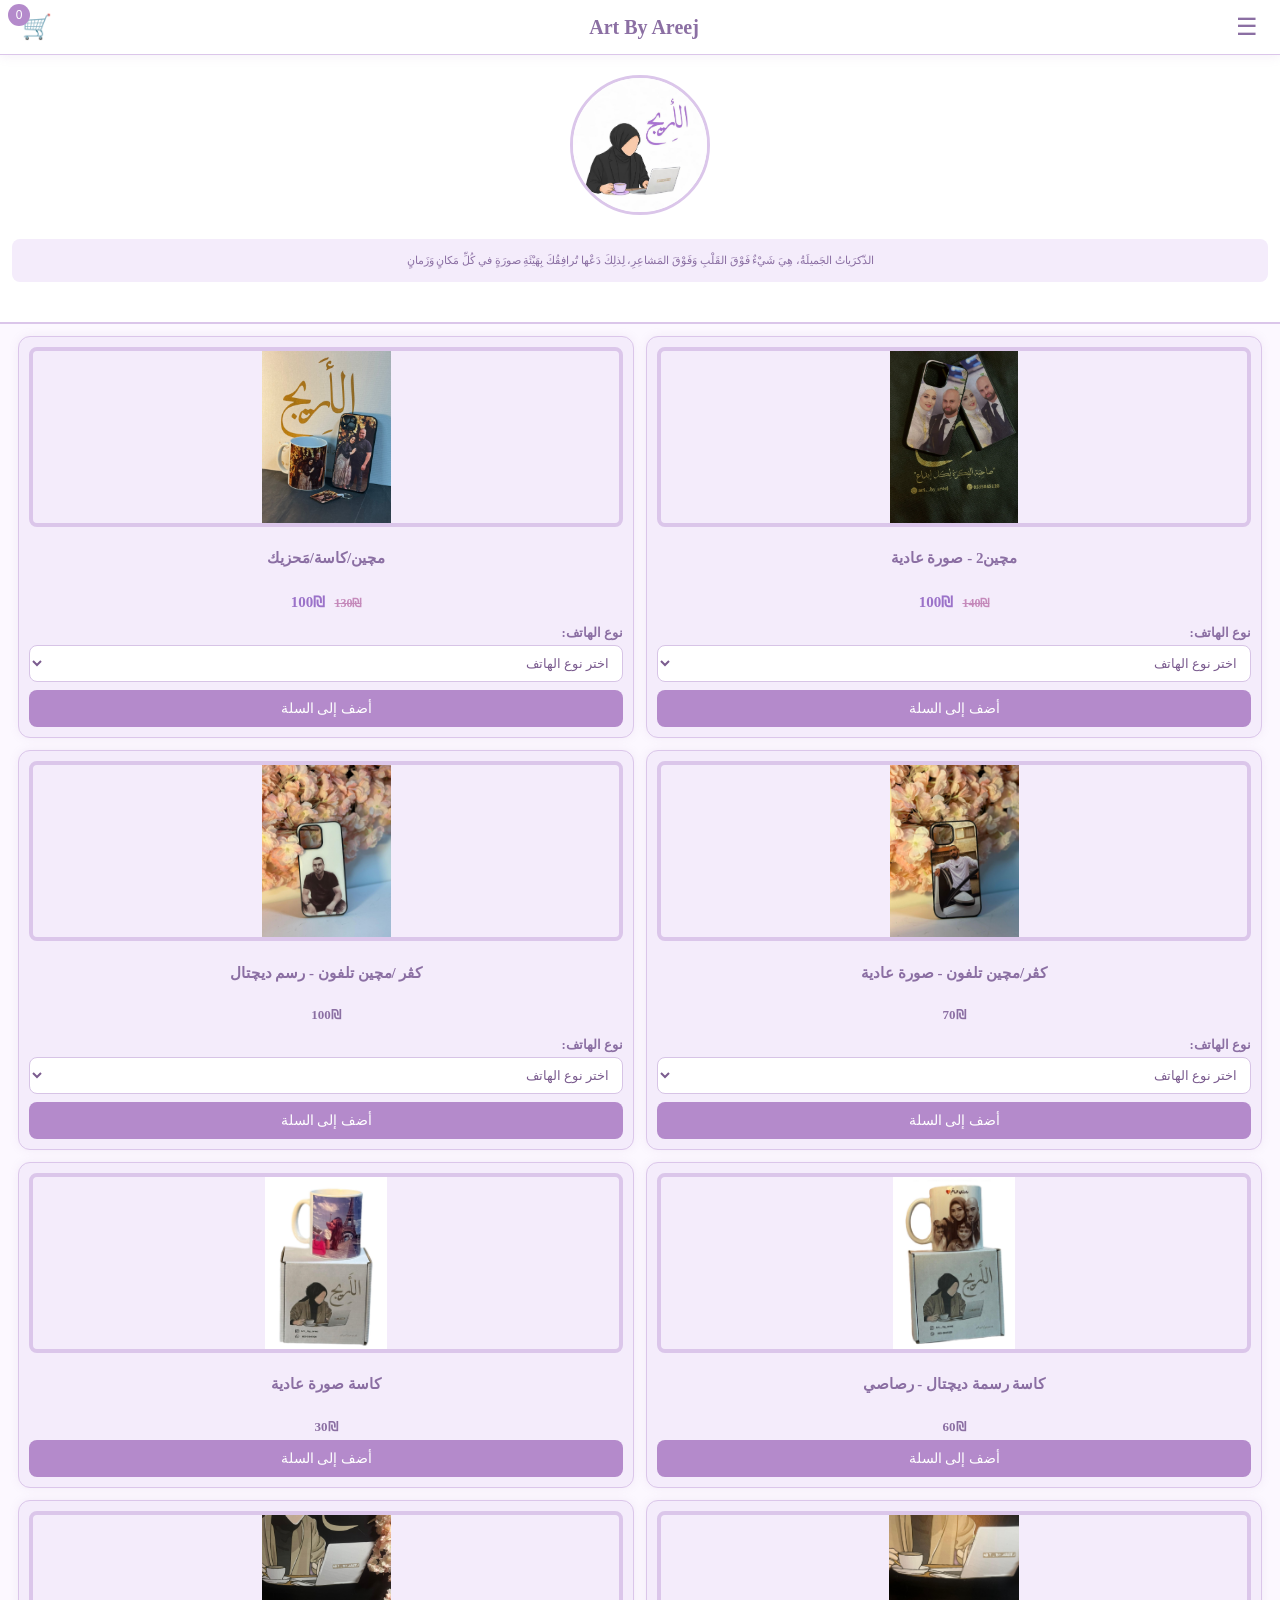
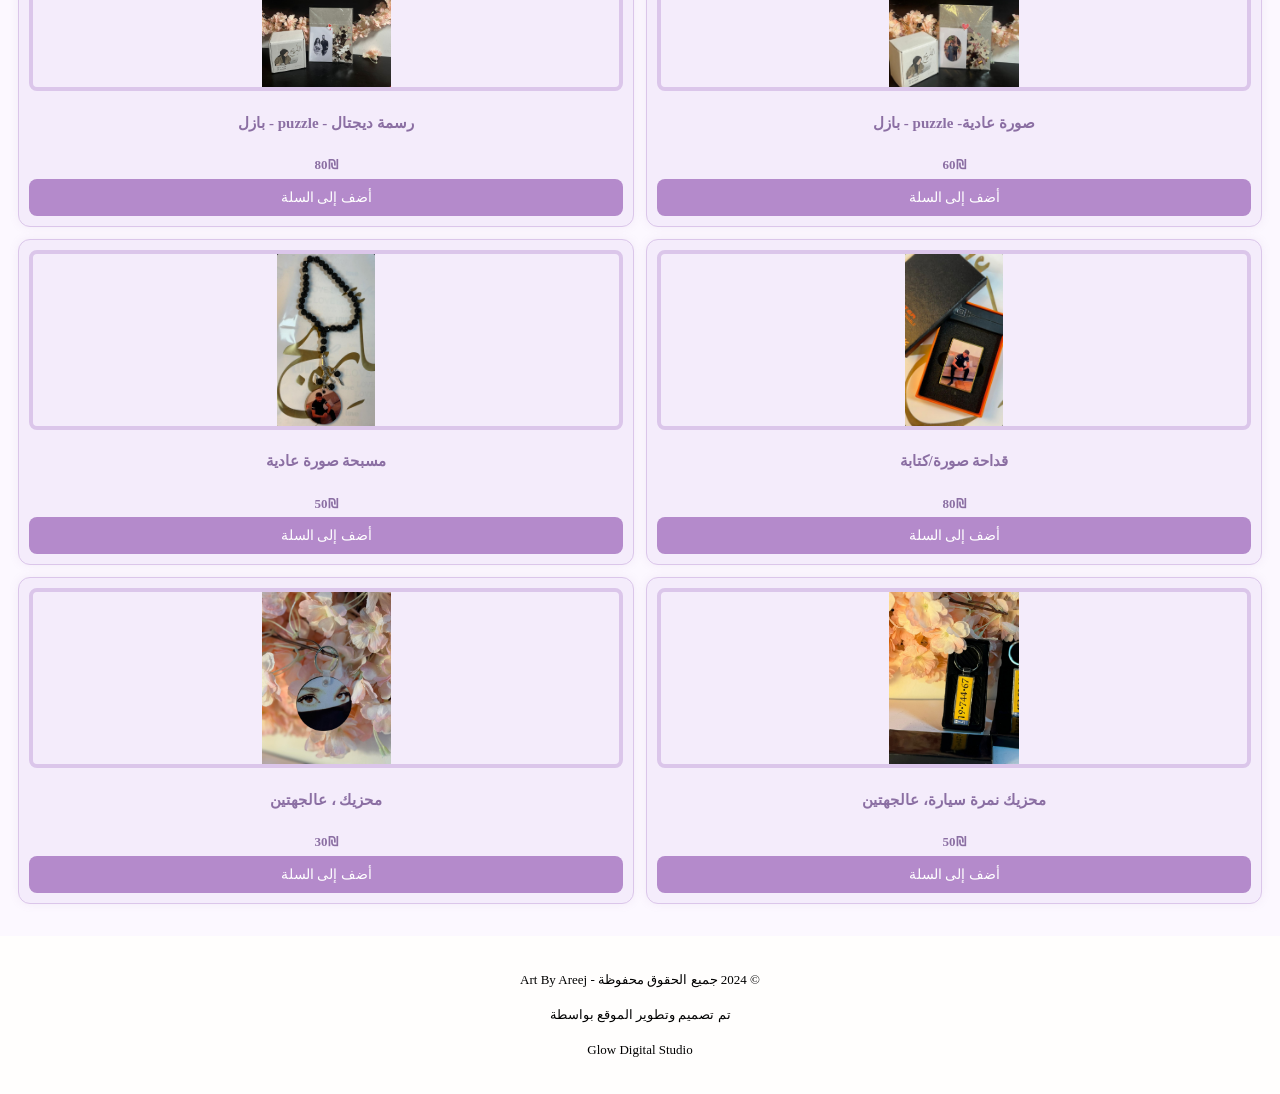
<file: page3.html>
<!DOCTYPE html>
<html lang="ar">
<head>
    <meta charset="UTF-8" />
    <meta name="viewport" content="width=device-width, initial-scale=1.0" />
    <title>كتالوج المنتجات</title>

    <style>
    body {
        font-family: Georgia, 'Times New Roman', Times, serif;
        background-color: #fcf8ff;
        color: #7b5c8f;
        margin: 0;
        padding: 0;
        direction: rtl;
        overflow-x: hidden;
    }

    * {
        box-sizing: border-box;
    }

    .top-bar {
        position: sticky;
        top: 0;
        z-index: 2000;
        background: #ffffff;
        border-bottom: 1px solid #dbc6ea;
        display: flex;
        align-items: center;
        justify-content: space-between;
        padding: 12px 16px;
        box-shadow: 0 2px 10px rgba(170, 140, 190, 0.12);
    }

    .top-bar .title {
        font-size: 20px;
        font-weight: bold;
        color: #8b6fa3;
    }

    .icon-btn {
        background: none;
        border: none;
        font-size: 24px;
        cursor: pointer;
        color: #8b6fa3;
        position: relative;
    }

    .cart-badge {
        position: absolute;
        top: -8px;
        left: -8px;
        background: #b48acb;
        color: #fff;
        border-radius: 50%;
        width: 22px;
        height: 22px;
        font-size: 12px;
        display: flex;
        align-items: center;
        justify-content: center;
    }

    header {
        background-color: #ffffff;
        text-align: center;
        border-bottom: 2px solid #dbc6ea;
        padding: 20px 12px;
    }

    .logo {
        width: 140px;
        height: 140px;
        border-radius: 50%;
        object-fit: cover;
        border: 3px solid #dbc6ea;
    }

    .welcome-message {
        background-color: #f4ecfb;
        padding: 12px;
        border-radius: 8px;
        margin: 20px auto;
        width: 100%;
        text-align: center;
        font-size: 11px;
        line-height: 1.7;
        color: #8b6fa3;
    }

    .nav {
        display: flex;
        justify-content: center;
        margin: 10px 0;
        flex-wrap: wrap;
        gap: 10px;
    }

    .nav a {
        text-decoration: none;
        color: #8b6fa3;
        margin: 0 8px;
        font-weight: bold;
        font-size: 14px;
    }

    .nav a:hover {
        text-decoration: underline;
        color: #a277bd;
    }

    #products-page {
        display: block;
    }

    .catalog {
        display: flex;
        flex-wrap: wrap;
        gap: 12px;
        padding: 12px;
        justify-content: center;
    }

    .product {
        background-color: #f4ecfb;
        border-radius: 12px;
        box-shadow: 0 0 10px rgba(170, 140, 190, 0.12);
        padding: 10px;
        flex: 0 1 calc(50% - 12px);
        max-width: calc(50% - 12px);
        text-align: center;
        border: 1px solid #dbc6ea;
        display: flex;
        flex-direction: column;
        justify-content: flex-start;
    }

    .product img {
        width: 100%;
        height: 180px;
        object-fit: contain;
        background-color: #f4ecfb;
        border: 4px solid #dbc6ea;
        border-radius: 8px;
        display: block;
    }

    .product h3 {
        margin: 10px 0 6px;
        font-size: 15px;
        line-height: 1.5;
        min-height: 44px;
        display: flex;
        align-items: center;
        justify-content: center;
        color: #8b6fa3;
    }

    .product p {
        margin: 4px 0;
        font-weight: bold;
        color: #8b6fa3;
        font-size: 13px;
        line-height: 1.5;
    }

    .product label {
        display: block;
        margin-top: 8px;
        margin-bottom: 4px;
        font-weight: bold;
        color: #8b6fa3;
        font-size: 13px;
        text-align: right;
    }

    .product select {
        width: 100%;
        padding: 9px;
        border-radius: 8px;
        border: 1px solid #d7c4e6;
        margin-bottom: 8px;
        font-size: 13px;
        font-family: inherit;
        background: #fff;
        color: #7b5c8f;
    }

    .product button {
        padding: 10px 12px;
        background-color: #b48acb;
        color: #fff;
        border: none;
        border-radius: 8px;
        cursor: pointer;
        margin-top: auto;
        width: 100%;
        font-size: 14px;
        font-family: inherit;
    }

    .product button:hover {
        background-color: #a277bd;
    }

    #cart-page {
        display: none;
        padding: 0 14px 14px;
        min-height: 100vh;
        overflow-x: hidden;
        -webkit-overflow-scrolling: touch;
    }

    .cart-page-header {
        display: flex;
        justify-content: space-between;
        align-items: center;
        margin-bottom: 12px;
        position: sticky;
        top: 0;
        background: #fcf8ff;
        z-index: 1000;
        padding: 8px 0;
    }

    .back-btn {
        background: #ffffff;
        border: 1px solid #d7c4e6;
        color: #8b6fa3;
        border-radius: 50px;
        padding: 10px 16px;
        cursor: pointer;
        font-size: 14px;
        font-family: inherit;
    }

    #cartItems {
        display: flex;
        flex-direction: column;
        gap: 12px;
        margin-bottom: 20px;
    }

    .cart-item {
        background: #f8f1fd;
        border: 1px solid #dbc6ea;
        border-radius: 12px;
        padding: 12px;
        display: flex;
        justify-content: space-between;
        align-items: flex-start;
        gap: 12px;
    }

    .cart-item-info {
        flex: 1;
    }

    .cart-item-name {
        font-weight: bold;
        margin-bottom: 6px;
        color: #8b6fa3;
        font-size: 15px;
        line-height: 1.5;
    }

    .cart-item-meta {
        font-size: 13px;
        color: #9277a8;
        margin-bottom: 4px;
        line-height: 1.5;
    }

    .remove-button {
        background-color: #ffffff;
        color: #b85fa0;
        border: 1px solid #ebcfe6;
        border-radius: 8px;
        padding: 8px 10px;
        cursor: pointer;
        font-family: inherit;
        font-size: 13px;
        flex-shrink: 0;
    }

    .remove-button:hover {
        background-color: #fdf4fb;
    }

    .cart-summary {
        background: #f8f1fd;
        border: 1px solid #dbc6ea;
        border-radius: 12px;
        padding: 14px;
        margin-bottom: 18px;
        color: #8b6fa3;
        font-size: 14px;
        line-height: 1.7;
    }

    .contact-form {
        display: block;
        max-width: 100%;
        margin: 0;
        border-radius: 12px;
        padding: 16px;
        background: #f8f1fd;
        border: 1px solid #dbc6ea;
    }

    .contact-form p {
        font-size: 13px;
        line-height: 1.7;
        margin: 6px 0;
        color: #8b6fa3;
    }

    .contact-form label {
        display: block;
        margin-top: 12px;
        color: #8b6fa3;
        font-weight: bold;
        font-size: 13px;
    }

    .contact-form input,
    .contact-form select,
    .contact-form textarea {
        width: 100%;
        padding: 12px;
        margin: 8px 0 0;
        border-radius: 8px;
        border: 1px solid #d7c4e6;
        font-family: inherit;
        font-size: 16px;
        background: #fff;
        color: #7b5c8f;
    }

    .contact-form textarea {
        resize: vertical;
        min-height: 90px;
    }

    .contact-form button {
        padding: 12px 18px;
        background-color: #b48acb;
        color: #fff;
        border: none;
        border-radius: 8px;
        cursor: pointer;
        width: 100%;
        margin-top: 18px;
        font-size: 15px;
        font-family: inherit;
    }

    .contact-form button:hover {
        background-color: #a277bd;
    }

    .old-price {
        text-decoration: line-through;
        color: #c58abb;
        margin-left: 6px;
        font-size: 12px;
    }

    .new-price {
        color: #9b72c9;
        font-size: 15px;
        font-weight: bold;
    }

    footer {
        text-align: center;
        padding: 20px;
        background-color: #fdfaff;
        color: #8b6fa3;
        margin-top: 20px;
        font-size: 13px;
        line-height: 1.7;
    }

    @media (max-width: 480px) {
        .top-bar {
            padding: 10px 12px;
        }

        .top-bar .title {
            font-size: 18px;
        }

        .icon-btn {
            font-size: 22px;
        }

        .product {
            flex: 0 1 calc(50% - 12px);
            max-width: calc(50% - 12px);
            padding: 8px;
        }

        .product img {
            height: 150px;
        }

        .product h3 {
            font-size: 13px;
            min-height: 40px;
        }

        .product p {
            font-size: 12px;
        }

        .product label,
        .product select,
        .product button {
            font-size: 12px;
        }
    }

    .menu-wrapper {
        position: relative;
    }

    .side-menu {
        display: none;
        position: absolute;
        top: 42px;
        right: 0;
        background: #f8f1fd;
        border: 1px solid #dbc6ea;
        border-radius: 12px;
        box-shadow: 0 8px 18px rgba(170, 140, 190, 0.12);
        min-width: 210px;
        overflow: hidden;
        z-index: 3000;
    }

    .side-menu a {
        display: block;
        padding: 12px 14px;
        color: #8b6fa3;
        text-decoration: none;
        font-size: 14px;
        border-bottom: 1px solid #eee1f5;
    }

    .side-menu a:last-child {
        border-bottom: none;
    }

    .side-menu a:hover {
        background: #efe3f8;
    }

    .side-menu.show {
        display: block;
    }

    .contact-form input,
    .contact-form select,
    .contact-form textarea {
        font-size: 16px;
    }

    #cart-page {
        overflow-x: hidden;
        -webkit-overflow-scrolling: touch;
    }
</style>
</head>

<body>
    <div class="top-bar">
        <div class="menu-wrapper">
            <button class="icon-btn" type="button" onclick="toggleMenu()">☰</button>

            <div class="side-menu" id="sideMenu">
                <a href="index.html">الصفحة الرئيسية</a>
                <a href="page2.html">كتالوج البراويز</a>
                <a href="page3.html">كتالوج المنتجات الأخرى</a>
            </div>
        </div>

        <div class="title">Art By Areej</div>

        <button class="icon-btn" type="button" onclick="showCartPage()">
            🛒
            <span class="cart-badge" id="cartCount">0</span>
        </button>
    </div>

    <div id="products-page">
        <header>
            <img src="لوجو جديد 2026 2.jpeg" alt="لوجو الموقع" class="logo">
            <div class="welcome-message">
                الذّكرَياتُ الجَميلَةُ، هِيَ شَيْءٌ فَوْقَ القَلْبِ وَفَوْقَ المَشاعِرِ، لِذلِكَ دَعْها تُرافِقُكَ بِهَيْئَةِ صورَةٍ في كُلِّ مَكانٍ وَزَمانٍ
            </div>
        </header>

        <div class="catalog">
            <div class="product">
                <img src="2 مجين صوره عاديه.jpg" alt="2 مچين - صورة عادية">
                <h3>مچين2 - صورة عادية</h3>
                <p><span class="old-price">140₪</span> <span class="new-price">100₪</span></p>
                <label for="phoneType1">نوع الهاتف:</label>
                <select id="phoneType1" name="phoneType1">
                    <option value="" disabled selected>اختر نوع الهاتف</option>
                    <option value="iPhone11">iphone 11</option>
                    <option value="iPhone11 pro">iphone 11 pro</option>
                    <option value="iPhone 11 promax">iphone 11 promax</option>
                    <option value="iPhone 12">iphone 12</option>
                    <option value="iPhone 12 pro">iphone 12 pro</option>
                    <option value="iPhone 12 promax">iphone 12 promax</option>
                    <option value="iPhone 13">iphone 13</option>
                    <option value="iPhone 13 pro">iphone 13 pro</option>
                    <option value="iPhone 13 promax">iphone 13 promax</option>
                    <option value="iPhone 14">iphone 14</option>
                    <option value="iPhone 14 pro">iphone 14 pro</option>
                    <option value="iPhone 14 promax">iphone 14 promax</option>
                    <option value="iPhone 14 plus">iphone 14 blus </option>
                    <option value="iPhone 15">iphone 15</option>
                    <option value="iPhone 15 pro">iphone 15 pro</option>
                    <option value="iPhone 15 promax">iphone 15 promax</option>
                    <option value="iPhone 16">iphone 16</option>
                    <option value="iPhone 16 pro">iphone 16 pro</option>
                    <option value="iPhone 16 promax">iphone 16 promax</option>
                    <option value="iPhone 17">iphone 17 </option>
<option value="iPhone 17 pro">iphone 17 pro</option>
<option value="iPhone 17 pro max">iphone 17 pro max</option>
                    <option value="Samsung 21 ultra">21 ultra</option>
                    <option value="Samsung 22 ultra">22 ultra</option>
                    <option value="Samsung 23 ultra">23 ultra</option>
                    <option value="Samsung A52">A52</option>
                    <option value="Samsung A53">A53</option>
                    <option value="Samsung A71">A71</option>
                    <option value="Samsung A73">A73</option>
            <option value="Samsung 24 ultra">24 ultra</option>
<option value="Samsung 25 ultra">25 ultra</option>
<option value="Samsung 26 ultra">26 ultra</option>
                </select>
                <button onclick="addToCart('  2 مچين - صورة عادية-  ', 100 ,'phoneType1')">أضف إلى السلة</button>
            </div>

            <div class="product">
                <img src="مجين كاسة محزيك.jpg" alt="مچين/كاسة/مَحزيك">
                <h3>مچين/كاسة/مَحزيك</h3>
                <p><span class="old-price">130₪</span> <span class="new-price">100₪</span></p>
                <label for="phoneType2">نوع الهاتف:</label>
                <select id="phoneType2" name="phoneType2">
                    <option value="" disabled selected>اختر نوع الهاتف</option>
                    <option value="iPhone11">iphone 11</option>
                    <option value="iPhone11 pro">iphone 11 pro</option>
                    <option value="iPhone 11 promax">iphone 11 promax</option>
                    <option value="iPhone 12">iphone 12</option>
                    <option value="iPhone 12 pro">iphone 12 pro</option>
                    <option value="iPhone 12 promax">iphone 12 promax</option>
                    <option value="iPhone 13">iphone 13</option>
                    <option value="iPhone 13 pro">iphone 13 pro</option>
                    <option value="iPhone 13 promax">iphone 13 promax</option>
                    <option value="iPhone 14">iphone 14</option>
                    <option value="iPhone 14 pro">iphone 14 pro</option>
                    <option value="iPhone 14 promax">iphone 14 promax</option>
                    <option value="iPhone 14 plus">iphone 14 blus </option>
                    <option value="iPhone 15">iphone 15</option>
                    <option value="iPhone 15 pro">iphone 15 pro</option>
                    <option value="iPhone 15 promax">iphone 15 promax</option>
                    <option value="iPhone 16">iphone 16</option>
                    <option value="iPhone 16 pro">iphone 16 pro</option>
                    <option value="iPhone 16 promax">iphone 16 promax</option>
                    <option value="iPhone 17">iphone 17 </option>
<option value="iPhone 17 pro">iphone 17 pro</option>
<option value="iPhone 17 pro max">iphone 17 pro max</option>
                    <option value="Samsung 21 ultra">21 ultra</option>
                    <option value="Samsung 22 ultra">22 ultra</option>
                    <option value="Samsung 23 ultra">23 ultra</option>
                    <option value="Samsung A52">A52</option>
                    <option value="Samsung A53">A53</option>
                    <option value="Samsung A71">A71</option>
                    <option value="Samsung A73">A73</option>
          <option value="Samsung 24 ultra">24 ultra</option>
<option value="Samsung 25 ultra">25 ultra</option>
<option value="Samsung 26 ultra">26 ultra</option>
                </select>
                <button onclick="addToCart('  مچين/كاسة/مَحزيك  ', 100 ,'phoneType2')">أضف إلى السلة</button>
            </div>

            <div class="product">
                <img src="كفر صوره عاديه.jpg" alt="كڤر/مچين تلفون - صورة عادية ٧٠₪">
                <h3>كڤر/مچين تلفون - صورة عادية</h3>
                <p>70₪</p>
                <label for="phoneType3">نوع الهاتف:</label>
                <select id="phoneType3" name="phoneType3">
                    <option value="" disabled selected>اختر نوع الهاتف</option>
                    <option value="iPhone11">iphone 11</option>
                    <option value="iPhone11 pro">iphone 11 pro</option>
                    <option value="iPhone 11 promax">iphone 11 promax</option>
                    <option value="iPhone 12">iphone 12</option>
                    <option value="iPhone 12 pro">iphone 12 pro</option>
                    <option value="iPhone 12 promax">iphone 12 promax</option>
                    <option value="iPhone 13">iphone 13</option>
                    <option value="iPhone 13 pro">iphone 13 pro</option>
                    <option value="iPhone 13 promax">iphone 13 promax</option>
                    <option value="iPhone 14">iphone 14</option>
                    <option value="iPhone 14 pro">iphone 14 pro</option>
                    <option value="iPhone 14 promax">iphone 14 promax</option>
                    <option value="iPhone 14 plus">iphone 14 blus </option>
                    <option value="iPhone 15">iphone 15</option>
                    <option value="iPhone 15 pro">iphone 15 pro</option>
                    <option value="iPhone 15 promax">iphone 15 promax</option>
                    <option value="iPhone 16">iphone 16</option>
                    <option value="iPhone 16 pro">iphone 16 pro</option>
                    <option value="iPhone 16 promax">iphone 16 promax</option>
                    <option value="iPhone 17">iphone 17 </option>
<option value="iPhone 17 pro">iphone 17 pro</option>
<option value="iPhone 17 pro max">iphone 17 pro max</option>
                    <option value="Samsung 21 ultra">21 ultra</option>
                    <option value="Samsung 22 ultra">22 ultra</option>
                    <option value="Samsung 23 ultra">23 ultra</option>
                    <option value="Samsung A52">A52</option>
                    <option value="Samsung A53">A53</option>
                    <option value="Samsung A71">A71</option>
                    <option value="Samsung A73">A73</option>
             <option value="Samsung 24 ultra">24 ultra</option>
<option value="Samsung 25 ultra">25 ultra</option>
<option value="Samsung 26 ultra">26 ultra</option>
                </select>
                <button onclick="addToCart(' كڤر/مچين تلفون - صورة عادية -  ', 70 ,'phoneType3')">أضف إلى السلة</button>
            </div>

            <div class="product">
                <img src="كفر رسم  ديجتال.jpg" alt="كڤر /مچين تلفون - رسم ديچتال ١٠٠₪">
                <h3>كڤر /مچين تلفون - رسم ديچتال</h3>
                <p>100₪</p>
                <label for="phoneType4">نوع الهاتف:</label>
                <select id="phoneType4" name="phoneType4">
                    <option value="" disabled selected>اختر نوع الهاتف</option>
                    <option value="iPhone11">iphone 11</option>
                    <option value="iPhone11 pro">iphone 11 pro</option>
                    <option value="iPhone 11 promax">iphone 11 promax</option>
                    <option value="iPhone 12">iphone 12</option>
                    <option value="iPhone 12 pro">iphone 12 pro</option>
                    <option value="iPhone 12 promax">iphone 12 promax</option>
                    <option value="iPhone 13">iphone 13</option>
                    <option value="iPhone 13 pro">iphone 13 pro</option>
                    <option value="iPhone 13 promax">iphone 13 promax</option>
                    <option value="iPhone 14">iphone 14</option>
                    <option value="iPhone 14 pro">iphone 14 pro</option>
                    <option value="iPhone 14 promax">iphone 14 promax</option>
                    <option value="iPhone 14 plus">iphone 14 blus </option>
                    <option value="iPhone 15">iphone 15</option>
                    <option value="iPhone 15 pro">iphone 15 pro</option>
                    <option value="iPhone 15 promax">iphone 15 promax</option>
                    <option value="iPhone 16">iphone 16</option>
                    <option value="iPhone 16 pro">iphone 16 pro</option>
                    <option value="iPhone 16 promax">iphone 16 promax</option>
                    <option value="iPhone 17">iphone 17 </option>
<option value="iPhone 17 pro">iphone 17 pro</option>
<option value="iPhone 17 pro max">iphone 17 pro max</option>
                    <option value="Samsung 21 ultra">21 ultra</option>
                    <option value="Samsung 22 ultra">22 ultra</option>
                    <option value="Samsung 23 ultra">23 ultra</option>
                    <option value="Samsung A52">A52</option>
                    <option value="Samsung A53">A53</option>
                    <option value="Samsung A71">A71</option>
                    <option value="Samsung A73">A73</option>
             <option value="Samsung 24 ultra">24 ultra</option>
<option value="Samsung 25 ultra">25 ultra</option>
<option value="Samsung 26 ultra">26 ultra</option>
                </select>
                <button onclick="addToCart('كڤر /مچين تلفون - رسم ديچتال', 100,'phoneType4')">أضف إلى السلة</button>
            </div>

            <div class="product">
                <img src="كاسة رسمة ديجتال رصاصي.jpg" alt="كاسة رسمة ديچتال - رصاصي ">
                <h3>كاسة رسمة ديچتال - رصاصي</h3>
                <p>60₪</p>
                <button onclick="addToCart('كاسة رسمة ديچتال - رصاصي   ', 60)">أضف إلى السلة</button>
            </div>

            <div class="product">
                <img src=" كاسة صوره عاديه.jpg" alt=" كاسة صورة عادية ٣٠₪ ">
                <h3>كاسة صورة عادية</h3>
                <p>30₪</p>
                <button onclick="addToCart('كاسة صورة عادية   ', 30)">أضف إلى السلة</button>
            </div>

            <div class="product">
                <img src=" بازل صوره عاديه جديد.jpg" alt="بازل - puzzle -صورة عادية ٦٠₪">
                <h3>صورة عادية- puzzle - بازل</h3>
                <p>60₪</p>
                <button onclick="addToCart('صورة عادية- puzzle - بازل-  ', 60)">أضف إلى السلة</button>
            </div>

            <div class="product">
                <img src=" بازل رسمه جديد.jpg" alt="رسمة ديجتال - puzzle - بازل ">
                <h3>رسمة ديجتال - puzzle - بازل</h3>
                <p>80₪</p>
                <button onclick="addToCart('صورة ديجتال- puzzle - بازل-  ', 80)">أضف إلى السلة</button>
            </div>

            <div class="product">
                <img src="قداحه صوره .jpg" alt=" قداحة صورة/كتابة 80">
                <h3>قداحة صورة/كتابة</h3>
                <p>80₪</p>
                <button onclick="addToCart('قداحة صورة/كتابة  ', 80)">أضف إلى السلة</button>
            </div>

            <div class="product">
                <img src="مسبحه صوره عاديه.jpg" alt="مسبحة صورة عادية 50₪">
                <h3>مسبحة صورة عادية</h3>
                <p>50₪</p>
                <button onclick="addToCart('مسبحة صورة عادية  ', 50)">أضف إلى السلة</button>
            </div>

            <div class="product">
                <img src="محزيك نمرة سياره .jpg" alt="محزيك نمرة سيارة، عالجهتين 50₪">
                <h3>محزيك نمرة سيارة، عالجهتين</h3>
                <p>50₪</p>
                <button onclick="addToCart('محزيك نمرة سيارة، عالجهتين  ', 50)">أضف إلى السلة</button>
            </div>

            <div class="product">
                <img src="محزيك عادي.jpg" alt="محزيك ، عالجهتين 30₪">
                <h3>محزيك ، عالجهتين</h3>
                <p>30₪</p>
                <button onclick="addToCart('محزيك ، عالجهتين  ', 30)">أضف إلى السلة</button>
            </div>
        </div>
    </div>

    <div id="cart-page">
        <div class="cart-page-header">
            <button class="back-btn" type="button" onclick="showProductsPage()">رجوع للمنتجات</button>
            <h2>السلة</h2>
        </div>

        <div id="cartItems"></div>

        <div class="cart-summary">
            <div>عدد المنتجات: <span id="cartItemsCount">0</span></div>
            <div style="margin-top:8px;">المجموع: <span id="cartTotal">0</span> ₪</div>
        </div>

        <div class="contact-form">
            <p><strong>ملاحظة مهمة</strong></p>
            <p>بعد تعبئة كامل التفاصيل، اضغط على "إرسال الطلب" وسوف تُرسل الطلبية عبر الواتساب.</p>

            <form id="form">
                <label for="name">الاسم:</label>
                <input type="text" id="name" name="name" required>

                <label for="phone">رقم الهاتف:</label>
                <input type="tel" id="phone" name="phone" required>

                <label for="additionalNumber">رقم إضافي:</label>
                <input type="tel" id="additionalNumber" name="additionalNumber">

                <label for="deliveryOption">اختر طريقة التوصيل:</label>
                <select id="deliveryOption" name="deliveryOption" onchange="toggleDeliveryDetails()" required>
                    <option value="" disabled selected>اختر طريقة التوصيل</option>
                    <option value="delivery">توصيل(يستغرق وقت تحضير الطلبيه وتوصيلها حتى 5 ايام)</option>
                    <option value="استلام شخصي">استلام شخصي(للستلام الشخصي يتم تجهيز الطلبيه حتى 2 ايام تحضير)</option>
                </select>

                <div id="deliveryDetails" style="display: none;">
                    <label for="deliveryArea">اختر المنطقة:</label>
                    <select id="deliveryArea" name="deliveryArea">
                        <option value="">اختر المنطقة</option>
                        <option value="north">الشمال - 50</option>
                        <option value="triangle">المثلث - 50</option>
                        <option value="triangle2">ام الفحم,سالم,زلفة - 40</option>
                        <option value="south">الجنوب - 60</option>
                    </select>

                    <label for="region">اسم المنطقة:</label>
                    <input type="text" id="region" name="region">
                </div>

              <select id="specificDate" name="specificDate" required>
    <option value="" disabled selected>اختاري تاريخ الاستلام</option>
</select>

                <label for="note">:اذا كنت ترغب باضافة ملاحظة او اضافة اغنية أو عبارة</label>
                <textarea id="note" name="note" rows="3" placeholder="اكتب  هنا"></textarea>

                <button type="button" onclick="sendOrder()">إرسال الطلب</button>
            </form>
        </div>
    </div>

    <footer style="background-color: #fffefd; padding: 20px; text-align: center; color: rgb(0, 0, 0);">
        <p>© 2024 جميع الحقوق محفوظة - Art By Areej </p>
        <p>تم تصميم وتطوير الموقع بواسطة</p>
        <p>Glow Digital Studio</p>
    </footer>

    <script>
    let cart = [];

    window.onload = function () {
        const savedCart = localStorage.getItem('cart');
        if (savedCart) {
            cart = JSON.parse(savedCart);
        }
        updateCart();
    };

    function getSelectedOption(optionId) {
        if (!optionId) return null;
        const select = document.getElementById(optionId);
        if (!select || !select.value) return null;

        const label = select.previousElementSibling ? select.previousElementSibling.textContent.trim() : 'الخيار';
        return {
            label: label,
            value: select.value
        };
    }

    function addToCart(productName, price, optionId) {
        const selectedOption = getSelectedOption(optionId);

        cart.push({
            id: Date.now() + Math.random(),
            name: productName,
            price: Number(price),
            option: selectedOption
        });

        localStorage.setItem('cart', JSON.stringify(cart));
        updateCart();
        alert(productName + ' أُضيف إلى السلة');
    }

    function updateCart() {
        const cartItems = document.getElementById('cartItems');
        const cartCount = document.getElementById('cartCount');
        const cartItemsCount = document.getElementById('cartItemsCount');
        const cartTotal = document.getElementById('cartTotal');

        if (cartItems) {
            cartItems.innerHTML = '';

            if (cart.length === 0) {
                cartItems.innerHTML = '<div class="cart-item"><div class="cart-item-info"><div class="cart-item-name">السلة فارغة</div></div></div>';
            } else {
                cart.forEach(item => {
                    const itemDiv = document.createElement('div');
                    itemDiv.className = 'cart-item';

                    itemDiv.innerHTML = `
                        <div class="cart-item-info">
                            <div class="cart-item-name">${item.name}</div>
                            <div class="cart-item-meta">السعر: ${item.price}₪</div>
                            ${item.option ? `<div class="cart-item-meta">${item.option.label}: ${item.option.value}</div>` : ''}
                        </div>
                    `;

                    const removeButton = document.createElement('button');
                    removeButton.className = 'remove-button';
                    removeButton.textContent = 'إزالة';
                    removeButton.onclick = function () {
                        removeFromCart(item.id);
                    };

                    itemDiv.appendChild(removeButton);
                    cartItems.appendChild(itemDiv);
                });
            }
        }

        const total = cart.reduce((sum, item) => sum + Number(item.price), 0);

        if (cartCount) cartCount.textContent = cart.length;
        if (cartItemsCount) cartItemsCount.textContent = cart.length;
        if (cartTotal) cartTotal.textContent = total;
    }

    function removeFromCart(itemId) {
        cart = cart.filter(item => item.id !== itemId);
        localStorage.setItem('cart', JSON.stringify(cart));
        updateCart();
    }

    function showCartPage() {
        document.getElementById('products-page').style.display = 'none';
        document.getElementById('cart-page').style.display = 'block';
        window.scrollTo(0, 0);
        updateCart();
    }

    function showProductsPage() {
        document.getElementById('products-page').style.display = 'block';
        document.getElementById('cart-page').style.display = 'none';
        window.scrollTo(0, 0);
    }

    function toggleDeliveryDetails() {
        const deliveryOption = document.getElementById('deliveryOption').value;
        document.getElementById('deliveryDetails').style.display =
            deliveryOption === 'delivery' ? 'block' : 'none';
    }

    function calculateTotalPrice() {
        let total = cart.reduce((sum, item) => sum + Number(item.price), 0);

        const deliveryOption = document.getElementById('deliveryOption').value;
        const deliveryArea = document.getElementById('deliveryArea').value;

        if (deliveryOption === 'delivery') {
            if (deliveryArea === 'north') total += 50;
            else if (deliveryArea === 'south') total += 60;
            else if (deliveryArea === 'triangle') total += 50;
            else if (deliveryArea === 'triangle2') total += 40;
        }

        return total;
    }

    function sendOrder() {
        if (cart.length === 0) {
            alert('السلة فارغة');
            return;
        }

        const name = document.getElementById('name').value.trim();
        const phone = document.getElementById('phone').value.trim();
        const additionalNumber = document.getElementById('additionalNumber').value.trim() || 'لا يوجد';
        const deliveryOption = document.getElementById('deliveryOption').value;
        const deliveryAreaValue = document.getElementById('deliveryArea').value;
        const deliveryArea = deliveryAreaValue || 'لا يوجد';
        const region = document.getElementById('region').value.trim() || 'لا يوجد';
        const specificDate = document.getElementById('specificDate').value;
        const note = document.getElementById('note').value.trim() || 'لا يوجد';

        let missingFields = [];
        if (!name) missingFields.push('الاسم');
        if (!phone) missingFields.push('رقم الهاتف');
        if (!deliveryOption) missingFields.push('طريقة التوصيل');
        if (!specificDate) missingFields.push('تاريخ الاستلام');
        if (deliveryOption === 'delivery' && !deliveryAreaValue) {
            missingFields.push('منطقة التوصيل');
        }

        if (missingFields.length > 0) {
            alert('يرجى تعبئة الحقول التالية: ' + missingFields.join('، '));
            return;
        }

        const totalAmount = calculateTotalPrice();

        let orderDetails = `طلب جديد\n`;
        orderDetails += `الاسم: ${name}\n`;
        orderDetails += `رقم الهاتف: ${phone}\n`;
        orderDetails += `رقم إضافي: ${additionalNumber}\n`;
        orderDetails += `طريقة التوصيل: ${deliveryOption}\n`;
        orderDetails += `منطقة التوصيل: ${deliveryArea}\n`;
        orderDetails += `اسم المنطقة: ${region}\n`;
        orderDetails += `تاريخ الاستلام: ${specificDate}\n`;
        orderDetails += `المنتجات:\n`;

        cart.forEach(item => {
            orderDetails += `- ${item.name} - ${item.price}₪`;
            if (item.option) {
                orderDetails += ` - ${item.option.label}: ${item.option.value}`;
            }
            orderDetails += `\n`;
        });

        orderDetails += `ملاحظة: ${note}\n`;
        orderDetails += `المجموع الكلي: ${totalAmount}₪`;

        const whatsappPhone = "972535845120";
        const whatsappURL = `https://wa.me/${whatsappPhone}?text=${encodeURIComponent(orderDetails)}`;
        window.open(whatsappURL, '_blank');
    }

    function toggleMenu() {
        document.getElementById('sideMenu').classList.toggle('show');
    }

  document.addEventListener("DOMContentLoaded", function () {
    const dateSelect = document.getElementById("specificDate");
    if (!dateSelect) return;

    const daysArabic = [
        "الأحد",
        "الإثنين",
        "الثلاثاء",
        "الأربعاء",
        "الخميس",
        "الجمعة",
        "السبت"
    ];

    const today = new Date();
    let addedDays = 0;
    let i = 0;

    while (addedDays < 30) {
        const date = new Date();
        date.setDate(today.getDate() + i);

        const day = date.getDay();

        // منع الجمعة والسبت
        if (day !== 5 && day !== 6) {
            const year = date.getFullYear();
            const month = String(date.getMonth() + 1).padStart(2, "0");
            const dayNumber = String(date.getDate()).padStart(2, "0");

            const value = `${year}-${month}-${dayNumber}`;
            const text = `${daysArabic[day]} - ${dayNumber}/${month}/${year}`;

            const option = document.createElement("option");
            option.value = value;
            option.textContent = text;

            dateSelect.appendChild(option);
            addedDays++;
        }

        i++;
    }
});
    </script>
</body>
</html>
</file>
